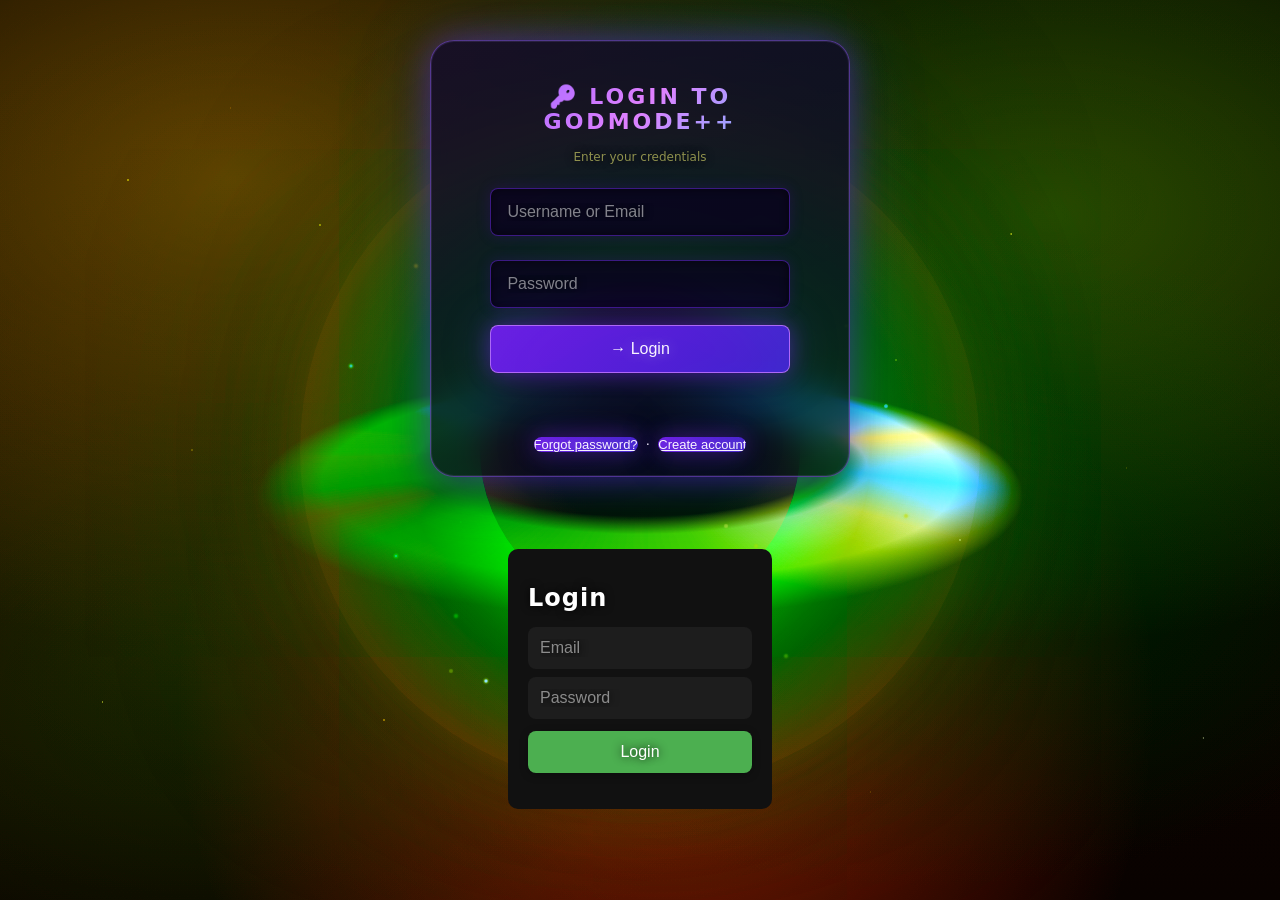
<file: index.html>
<!DOCTYPE html>
<html lang="en">
<head>
  <meta charset="UTF-8">
  <meta name="viewport" content="width=device-width, initial-scale=1.0">
  <meta name="description" content="GODMODE++ - Entertainment Prediction Engine">
  <meta name="theme-color" content="#000000">
  <title>GODMODE++ | Prediction Engine</title>

  <!-- PWA MANIFEST -->
  <link rel="manifest" href="manifest.json">

  <!-- THEME FILES -->
  <link rel="stylesheet" href="style2.css">
  <link rel="stylesheet" href="galaxy.css">
</head>

<body class="galaxy mode-basic">

  <!-- GALAXY BACKGROUND -->
  <div class="galaxy-bg">
    <div class="stars-layer"></div>
    <div class="silhouettes-layer"></div>
    <!-- Black hole layers -->
    <div class="black-hole-core"></div>
    <div class="accretion-disk-layer"></div>
    <div class="lensing-halo"></div>
    <div class="cosmic-dust-layer"></div>
    <div class="particle-stream"></div>
  </div>

  <!-- APP UI WRAPPER -->
  <div class="app-ui">

    <!-- GLOBAL LOADER -->
    <div id="global-loader" class="loader hidden">
      <div class="loader-ring"></div>
      <p>⚡ Contacting engine...</p>
    </div>

    <!-- PREMIUM OVERLAY -->
    <div id="premium-overlay" class="overlay hidden">
      <div class="overlay-box">
        <h2 id="premium-overlay-title">🌟 Premium Required</h2>
        <p style="color: rgba(255,255,255,0.8); font-size: 14px;">Upgrade your account to unlock this mode.</p>
        <a id="premium-stripe-link" href="#" target="_blank" rel="noopener noreferrer" style="display:block; margin: 10px auto; width:80%; max-width:300px;">
          <button style="background: rgba(0,200,255,0.2); border-color: rgba(0,200,255,0.4); width:100%; max-width:none;">Unlock Now</button>
        </a>
        <button onclick="UI.closePremium()" class="back">Close</button>
      </div>
    </div>

    <!-- ── LOGIN ──────────────────────────────────────────────────────── -->
    <div id="login-screen" class="screen active">
      <div class="login-form-card">
        <h2 class="fade-in">🔑 Login to GODMODE++</h2>
        <p style="font-size: 12px; color: rgba(200,200,100,0.7);">Enter your credentials</p>
        <input id="login-user" type="text"     placeholder="Username or Email" autocomplete="username">
        <input id="login-pass" type="password" placeholder="Password"          autocomplete="current-password">
        <button onclick="UI.login()" style="background: rgba(100,200,255,0.15); border-color: rgba(100,200,255,0.3); margin-top: 5px;">→ Login</button>
        <p id="login-error" class="error"></p>
        <p class="auth-links">
          <button class="link-btn" onclick="UI.show('forgot-password')">Forgot password?</button>
          &nbsp;·&nbsp;
          <button class="link-btn" onclick="UI.show('signup')">Create account</button>
        </p>
      </div>
    </div>
<div id="login-box" style="max-width:350px;margin:auto;padding:20px;background:#111;color:#fff;border-radius:10px;">
  <h2>Login</h2>

  <input id="email" type="email" placeholder="Email" style="width:100%;padding:12px;margin:8px 0;border-radius:8px;border:none;" />
  <input id="password" type="password" placeholder="Password" style="width:100%;padding:12px;margin:8px 0;border-radius:8px;border:none;" />

  <button onclick="login()" style="width:100%;padding:12px;background:#4CAF50;color:white;border:none;border-radius:8px;font-size:16px;">
    Login
  </button>

  <p id="login-status"></p>
</div>

    <!-- ── SIGNUP ─────────────────────────────────────────────────────── -->
    <div id="signup-screen" class="screen">
      <h2 class="fade-in">📝 Create Account</h2>
      <p style="font-size: 12px; color: rgba(200,200,100,0.7);">Join GODMODE++</p>
      <input id="signup-username" type="text"     placeholder="Username (3–20 chars)"    autocomplete="username">
      <input id="signup-email"    type="email"    placeholder="Email address"             autocomplete="email">
      <input id="signup-pass"     type="password" placeholder="Password (8+ chars)"       autocomplete="new-password">
      <input id="signup-confirm"  type="password" placeholder="Confirm Password"          autocomplete="new-password">
      <button onclick="UI.signup()" style="background: rgba(100,200,255,0.15); border-color: rgba(100,200,255,0.3); margin-top: 5px;">🚀 Sign Up</button>
      <p id="signup-error" class="error"></p>
      <p class="auth-links">
        <button class="link-btn" onclick="UI.show('login')">Already have an account? Log in</button>
      </p>
    </div>

    <!-- ── FORGOT PASSWORD ────────────────────────────────────────────── -->
    <div id="forgot-password-screen" class="screen">
      <h2 class="fade-in">🔓 Forgot Password</h2>
      <p style="font-size: 12px; color: rgba(200,200,100,0.7);">We'll send you a reset link</p>
      <input id="forgot-email" type="email" placeholder="Your email address" autocomplete="email">
      <button onclick="UI.forgotPassword()" style="background: rgba(100,200,255,0.15); border-color: rgba(100,200,255,0.3); margin-top: 5px;">📧 Send Reset Link</button>
      <p id="forgot-error"   class="error"></p>
      <p id="forgot-success" class="success"></p>
      <p class="auth-links">
        <button class="link-btn" onclick="UI.show('login')">← Back to Login</button>
        &nbsp;·&nbsp;
        <button class="link-btn" onclick="UI.show('reset-password')">I have a reset token →</button>
      </p>
    </div>

    <!-- ── RESET PASSWORD ─────────────────────────────────────────────── -->
    <div id="reset-password-screen" class="screen">
      <h2 class="fade-in">🔒 Reset Password</h2>
      <p style="font-size: 12px; color: rgba(200,200,100,0.7);">Enter your reset token and new password</p>
      <input id="reset-token"   type="text"     placeholder="Reset token"           autocomplete="off">
      <input id="reset-pass"    type="password" placeholder="New password (8+ chars)" autocomplete="new-password">
      <input id="reset-confirm" type="password" placeholder="Confirm new password"   autocomplete="new-password">
      <button onclick="UI.resetPassword()" style="background: rgba(100,200,255,0.15); border-color: rgba(100,200,255,0.3); margin-top: 5px;">✅ Reset Password</button>
      <p id="reset-error" class="error"></p>
      <p id="reset-success" class="success"></p>
      <p class="auth-links">
        <button class="link-btn" onclick="UI.show('login')">← Back to Login</button>
      </p>
    </div>

    <!-- ── HOME ──────────────────────────────────────────────────────── -->
    <div id="home-screen" class="screen">
      <!-- Decorative orbit rings -->
      <div class="orbit-ring orbit-ring-outer"></div>
      <div class="orbit-ring orbit-ring-inner"></div>
      <h1 class="title slide-down">GODMODE++</h1>
      <p class="disclaimer">✨ Entertainment prediction engine ✨</p>
      <p id="home-welcome" style="font-size: 13px; color: rgba(200,200,255,0.8); margin: 4px 0 12px;"></p>

      <!-- MOBILE GOD MODE HERO BUTTON -->
      <div class="god-mode-hero-wrap">
        <button id="god-mode-hero-btn" class="god-mode-hero-btn" onclick="UI.showPremiumGate('god')">
          <span class="god-btn-icon">⚡</span>
          <span class="god-btn-body">
            <span class="god-btn-title">GOD MODE</span>
            <span class="god-btn-sub" id="god-btn-sub">Premium Prediction Engine</span>
          </span>
          <span class="god-btn-arrow" id="god-btn-arrow">🔒</span>
        </button>
      </div>

      <!-- AUTO TASK CARD -->
      <div class="auto-task-card" id="auto-task-card">
        <div class="auto-task-header">
          <span class="auto-task-label">⚡ Auto Task</span>
          <button class="auto-task-refresh" onclick="UI.refreshAutoTask()" title="Generate new task">🔄</button>
        </div>
        <div id="auto-task-content" class="auto-task-content">
          <span id="auto-task-emoji" class="auto-task-emoji"></span>
          <span id="auto-task-text" class="auto-task-text"></span>
        </div>
        <button class="auto-task-action" id="auto-task-action-btn" onclick="UI.runAutoTask()">▶ Run Task</button>
      </div>

      <div class="grid">
        <button onclick="UI.show('free')"     style="background: rgba(100,255,150,0.12); border-color: rgba(100,255,150,0.3);">🎮 Free Mode</button>
        <button id="god-mode-btn"      onclick="UI.showPremiumGate('god')"      style="background: rgba(255,200,0,0.1); border-color: rgba(255,200,0,0.25); color: #ffd700;">⚡ God Mode 🔒</button>
        <button id="universe-mode-btn" onclick="UI.showPremiumGate('universe')" style="background: rgba(200,100,255,0.1); border-color: rgba(200,100,255,0.25); color: #da70d6;">🌌 Universe Mode 🔒</button>
        <button onclick="UI.show('director')" style="background: rgba(255,100,100,0.12); border-color: rgba(255,100,100,0.3);">🎬 Director Mode</button>
        <button id="director-shortcut-btn" onclick="UI.show('director')" style="display:none; background: rgba(220,20,60,0.18); border-color: rgba(220,20,60,0.5); color: #ff4444; font-weight: bold;">🎬 Director Mode</button>
        <button onclick="UI.show('pick3')"    style="background: rgba(100,150,255,0.12); border-color: rgba(100,150,255,0.3);">🎲 Pick 3 Engine</button>
        <button onclick="UI.show('pick4')"    style="background: rgba(255,100,200,0.12); border-color: rgba(255,100,200,0.3);">🎰 Pick 4 Engine</button>
        <button onclick="UI.showProfile()"   style="background: rgba(100,200,255,0.1); border-color: rgba(100,200,255,0.25);">👤 My Profile</button>
        <button onclick="UI.logout()"        style="background: rgba(255,100,100,0.1); border-color: rgba(255,100,100,0.25);">🚪 Logout</button>
      </div>
    </div>

    <!-- ── FREE MODE ──────────────────────────────────────────────────── -->
    <div id="free-screen" class="screen dashboard-screen">
      <h2 class="fade-in">🎮 FREE MODE</h2>
      <p class="mode-sub" style="color:rgba(255,80,80,0.88);">Quick generation &amp; pattern tracking</p>

      <!-- Quick Pick Generator -->
      <div class="panel panel-red">
        <div class="panel-title">🎰 Quick Pick Generator</div>
        <div class="quick-pick-display" id="free-qp-display">
          <span class="qp-number">?</span>
          <span class="qp-number">?</span>
          <span class="qp-number">?</span>
        </div>
        <div class="pick-type-tabs">
          <button class="tab-btn active" onclick="UI.setPickTab('free','p3',this)">Pick 3</button>
          <button class="tab-btn"        onclick="UI.setPickTab('free','p4',this)">Pick 4</button>
        </div>
        <button class="generate-btn" onclick="UI.quickPickGen('free')">⚡ GENERATE</button>
      </div>

      <!-- Hot & Cold -->
      <div class="panels-row">
        <div class="panel panel-hot">
          <div class="panel-title">🔥 Hot Numbers</div>
          <div id="free-hot-numbers" class="number-badges"><span class="no-data">Generate to track</span></div>
        </div>
        <div class="panel panel-cold">
          <div class="panel-title">❄️ Cold Numbers</div>
          <div id="free-cold-numbers" class="number-badges"><span class="no-data">Generate to track</span></div>
        </div>
      </div>

      <!-- AI Pattern Analysis -->
      <div class="panel panel-analysis">
        <div class="panel-title">🧠 AI Pattern Analysis</div>
        <div id="free-pattern-analysis" class="pattern-grid"><p class="no-data">Generate picks to see patterns...</p></div>
      </div>

      <!-- Frequency Chart -->
      <div class="panel panel-chart">
        <div class="panel-title">📊 Digit Frequency</div>
        <div id="free-chart" class="bar-chart"></div>
      </div>

      <!-- Recent Predictions -->
      <div class="panel panel-recent">
        <div class="panel-title">📋 Recent Predictions <span style="font-size:10px;opacity:0.45;font-weight:400;text-transform:none;letter-spacing:0;">(tap card to mark WIN/LOSS)</span></div>
        <div id="free-recent-picks" class="prediction-list"><p class="no-data">No predictions yet — hit GENERATE!</p></div>
      </div>

      <!-- Backend Engine -->
      <div class="panel" style="text-align:center;">
        <div class="panel-title">⚙️ Backend Engine</div>
        <button onclick="UI.backendPrediction('free-output')" style="background:rgba(100,200,255,0.12);border-color:rgba(100,200,255,0.3);margin:6px auto;">⚙️ Run Prediction</button>
        <pre id="free-output" class="output">Output will appear here...</pre>
      </div>

      <button class="back" onclick="UI.show('home')">← Back to Home</button>
    </div>

    <!-- ── GOD MODE ───────────────────────────────────────────────────── -->
    <div id="god-screen" class="screen dashboard-screen">
      <h2 class="fade-in">⚡ GOD MODE</h2>
      <p class="mode-sub" style="color:rgba(255,200,0,0.88);">Premium prediction engine</p>

      <!-- Quick Pick Generator -->
      <div class="panel panel-gold">
        <div class="panel-title" style="color:rgba(255,200,0,0.85);">🎰 Premium Quick Pick</div>
        <div class="quick-pick-display" id="god-qp-display">
          <span class="qp-number gold">?</span>
          <span class="qp-number gold">?</span>
          <span class="qp-number gold">?</span>
          <span class="qp-number gold">?</span>
        </div>
        <div class="pick-type-tabs">
          <button class="tab-btn"        onclick="UI.setPickTab('god','p3',this)">Pick 3</button>
          <button class="tab-btn active" onclick="UI.setPickTab('god','p4',this)">Pick 4</button>
          <button class="tab-btn"        onclick="UI.setPickTab('god','p5',this)">Pick 5</button>
        </div>
        <button class="generate-btn" onclick="UI.quickPickGen('god')">🔥 GENERATE</button>
        <button onclick="UI.backendPrediction('god-output', true)" style="background:rgba(255,200,0,0.12);border-color:rgba(255,200,0,0.35);margin:6px auto;">🔥 Premium Prediction</button>
        <pre id="god-output" class="output">Output will appear here...</pre>
      </div>

      <!-- Hot & Cold -->
      <div class="panels-row">
        <div class="panel panel-hot">
          <div class="panel-title">🔥 Hot Numbers</div>
          <div id="god-hot-numbers" class="number-badges"><span class="no-data">Generate to track</span></div>
        </div>
        <div class="panel panel-cold">
          <div class="panel-title">❄️ Cold Numbers</div>
          <div id="god-cold-numbers" class="number-badges"><span class="no-data">Generate to track</span></div>
        </div>
      </div>

      <!-- AI Pattern Analysis -->
      <div class="panel panel-analysis">
        <div class="panel-title">🧠 AI Pattern Analysis</div>
        <div id="god-pattern-analysis" class="pattern-grid"><p class="no-data">Generate picks to see patterns...</p></div>
      </div>

      <!-- Frequency Chart -->
      <div class="panel panel-chart">
        <div class="panel-title">📊 Digit Frequency</div>
        <div id="god-chart" class="bar-chart"></div>
      </div>

      <!-- Recent Predictions -->
      <div class="panel panel-recent">
        <div class="panel-title">📋 Recent Predictions <span style="font-size:10px;opacity:0.45;font-weight:400;text-transform:none;letter-spacing:0;">(tap card to mark WIN/LOSS)</span></div>
        <div id="god-recent-picks" class="prediction-list"><p class="no-data">No predictions yet — hit GENERATE!</p></div>
      </div>

      <button class="back" onclick="UI.show('home')">← Back to Home</button>
    </div>

    <!-- ── UNIVERSE MODE ─────────────────────────────────────────────── -->
    <div id="universe-screen" class="screen dashboard-screen">
      <h2 class="fade-in">🌌 UNIVERSE MODE</h2>
      <p class="mode-sub" style="color:rgba(200,100,255,0.88);">Infinite cosmic predictions</p>
      <div id="universe-workout-suggest" style="margin:0 auto 14px;padding:10px 14px;background:rgba(200,100,255,0.1);border:1px solid rgba(200,100,255,0.3);border-radius:10px;font-size:13px;color:rgba(200,100,255,0.9);display:none;"></div>

      <!-- Quick Pick Generator -->
      <div class="panel panel-purple">
        <div class="panel-title" style="color:rgba(200,100,255,0.85);">🌌 Universe Pick Generator</div>
        <div class="quick-pick-display" id="universe-qp-display">
          <span class="qp-number purple">?</span>
          <span class="qp-number purple">?</span>
          <span class="qp-number purple">?</span>
          <span class="qp-number purple">?</span>
          <span class="qp-number purple">?</span>
        </div>
        <div class="pick-type-tabs">
          <button class="tab-btn"        onclick="UI.setPickTab('universe','p3',this)">Pick 3</button>
          <button class="tab-btn"        onclick="UI.setPickTab('universe','p4',this)">Pick 4</button>
          <button class="tab-btn active" onclick="UI.setPickTab('universe','p5',this)">Pick 5</button>
        </div>
        <button class="generate-btn" onclick="UI.quickPickGen('universe')">✨ GENERATE</button>
        <button onclick="UI.backendPrediction('universe-output', true)" style="background:rgba(200,100,255,0.12);border-color:rgba(200,100,255,0.35);margin:6px auto;">✨ Premium Prediction</button>
        <pre id="universe-output" class="output">Output will appear here...</pre>
      </div>

      <!-- Hot & Cold -->
      <div class="panels-row">
        <div class="panel panel-hot">
          <div class="panel-title">🔥 Hot Numbers</div>
          <div id="universe-hot-numbers" class="number-badges"><span class="no-data">Generate to track</span></div>
        </div>
        <div class="panel panel-cold">
          <div class="panel-title">❄️ Cold Numbers</div>
          <div id="universe-cold-numbers" class="number-badges"><span class="no-data">Generate to track</span></div>
        </div>
      </div>

      <!-- AI Pattern Analysis -->
      <div class="panel panel-analysis">
        <div class="panel-title">🧠 AI Pattern Analysis</div>
        <div id="universe-pattern-analysis" class="pattern-grid"><p class="no-data">Generate picks to see patterns...</p></div>
      </div>

      <!-- Frequency Chart -->
      <div class="panel panel-chart">
        <div class="panel-title">📊 Digit Frequency</div>
        <div id="universe-chart" class="bar-chart"></div>
      </div>

      <!-- Recent Predictions -->
      <div class="panel panel-recent">
        <div class="panel-title">📋 Recent Predictions <span style="font-size:10px;opacity:0.45;font-weight:400;text-transform:none;letter-spacing:0;">(tap card to mark WIN/LOSS)</span></div>
        <div id="universe-recent-picks" class="prediction-list"><p class="no-data">No predictions yet — hit GENERATE!</p></div>
      </div>

      <button class="back" onclick="UI.show('home')">← Back to Home</button>
    </div>

    <!-- ── DIRECTOR ───────────────────────────────────────────────────── -->
    <div id="director-screen" class="screen dashboard-screen">
      <h2 class="fade-in">🎬 DIRECTOR MODE</h2>
      <p class="mode-sub" style="color:rgba(255,100,100,0.88);">Compile with custom strategy</p>
      <div id="director-workout-suggest" style="margin:0 auto 14px;padding:10px 14px;background:rgba(255,100,100,0.1);border:1px solid rgba(255,100,100,0.3);border-radius:10px;font-size:13px;color:rgba(255,100,100,0.9);display:none;"></div>

      <!-- Quick Pick + Seed -->
      <div class="panel panel-director">
        <div class="panel-title" style="color:rgba(255,100,100,0.85);">🎬 Director Quick Pick</div>
        <div class="quick-pick-display" id="director-qp-display">
          <span class="qp-number red">?</span>
          <span class="qp-number red">?</span>
          <span class="qp-number red">?</span>
        </div>
        <div class="pick-type-tabs">
          <button class="tab-btn active" onclick="UI.setPickTab('director','p3',this)">Pick 3</button>
          <button class="tab-btn"        onclick="UI.setPickTab('director','p4',this)">Pick 4</button>
        </div>
        <button class="generate-btn" onclick="UI.quickPickGen('director')">🎬 GENERATE</button>
        <div class="seed-row">
          <input id="director-seed" placeholder="Custom seed (optional)" type="text">
          <button onclick="UI.director()" style="background:rgba(255,100,100,0.15);border-color:rgba(255,100,100,0.3);margin:6px auto 0;">▶️ Compile with Seed</button>
        </div>
        <pre id="director-output" class="output">Output will appear here...</pre>
      </div>

      <!-- Hot & Cold -->
      <div class="panels-row">
        <div class="panel panel-hot">
          <div class="panel-title">🔥 Hot Numbers</div>
          <div id="director-hot-numbers" class="number-badges"><span class="no-data">Generate to track</span></div>
        </div>
        <div class="panel panel-cold">
          <div class="panel-title">❄️ Cold Numbers</div>
          <div id="director-cold-numbers" class="number-badges"><span class="no-data">Generate to track</span></div>
        </div>
      </div>

      <!-- AI Pattern Analysis -->
      <div class="panel panel-analysis">
        <div class="panel-title">🧠 AI Pattern Analysis</div>
        <div id="director-pattern-analysis" class="pattern-grid"><p class="no-data">Generate picks to see patterns...</p></div>
      </div>

      <!-- Frequency Chart -->
      <div class="panel panel-chart">
        <div class="panel-title">📊 Digit Frequency</div>
        <div id="director-chart" class="bar-chart"></div>
      </div>

      <!-- Recent Predictions -->
      <div class="panel panel-recent">
        <div class="panel-title">📋 Recent Predictions <span style="font-size:10px;opacity:0.45;font-weight:400;text-transform:none;letter-spacing:0;">(tap card to mark WIN/LOSS)</span></div>
        <div id="director-recent-picks" class="prediction-list"><p class="no-data">No predictions yet — hit GENERATE!</p></div>
      </div>

      <button class="back" onclick="UI.show('home')">← Back to Home</button>
    </div>

    <!-- ── PICK 3 ─────────────────────────────────────────────────────── -->
    <div id="pick3-screen" class="screen">
      <h2 class="fade-in">🎲 PICK 3 ENGINE</h2>
      <p style="font-size: 12px; color: rgba(100,150,255,0.7);">Enter exactly 3 digits (0-9)</p>
      <input id="pick3-input" placeholder="123" maxlength="3" type="text" inputmode="numeric">
      <button onclick="UI.pick3()" style="background: rgba(100,150,255,0.15); border-color: rgba(100,150,255,0.3);">✓ Submit</button>
      <pre id="pick3-output" class="output">Output will appear here...</pre>
      <button class="back" onclick="UI.show('home')">← Back to Home</button>
    </div>

    <!-- ── PICK 4 ─────────────────────────────────────────────────────── -->
    <div id="pick4-screen" class="screen">
      <h2 class="fade-in">🎰 PICK 4 ENGINE</h2>
      <p style="font-size: 12px; color: rgba(255,100,200,0.7);">Enter exactly 4 digits (0-9)</p>
      <input id="pick4-input" placeholder="1234" maxlength="4" type="text" inputmode="numeric">
      <button onclick="UI.pick4()" style="background: rgba(255,100,200,0.15); border-color: rgba(255,100,200,0.3);">✓ Submit</button>
      <pre id="pick4-output" class="output">Output will appear here...</pre>
      <button class="back" onclick="UI.show('home')">← Back to Home</button>
    </div>

    <!-- ── PROFILE ────────────────────────────────────────────────────── -->
    <div id="profile-screen" class="screen">
      <h2 class="fade-in">👤 My Profile</h2>
      <div class="profile-card">
        <div class="profile-row"><span class="profile-label">Username</span><span id="profile-username" class="profile-value">—</span></div>
        <div class="profile-row"><span class="profile-label">Email</span><span id="profile-email" class="profile-value">—</span></div>
        <div class="profile-row"><span class="profile-label">Tier</span><span id="profile-tier" class="profile-value">FREE</span></div>
      </div>
      <button onclick="UI.logout()" style="background: rgba(255,100,100,0.1); border-color: rgba(255,100,100,0.25); margin-top: 10px;">🚪 Logout</button>
      <button class="back" onclick="UI.show('home')">← Back to Home</button>
    </div>

  </div> <!-- END APP UI -->

  <!-- keyboard shortcuts for auth screens -->
  <script>
    document.addEventListener("DOMContentLoaded", function () {
      function addEnter(id, fn) {
        var el = document.getElementById(id);
        if (el) el.addEventListener("keypress", function (e) {
          if (e.key === "Enter") { e.preventDefault(); fn(); }
        });
      }
      addEnter("login-pass",       function () { UI.login(); });
      addEnter("login-user",       function () { UI.login(); });
      addEnter("signup-username",  function () { UI.signup(); });
      addEnter("signup-email",     function () { UI.signup(); });
      addEnter("signup-pass",      function () { UI.signup(); });
      addEnter("signup-confirm",   function () { UI.signup(); });
      addEnter("forgot-email",     function () { UI.forgotPassword(); });
      addEnter("reset-token",      function () { UI.resetPassword(); });
      addEnter("reset-pass",       function () { UI.resetPassword(); });
      addEnter("reset-confirm",    function () { UI.resetPassword(); });
      addEnter("pick3-input",      function () { UI.pick3(); });
      addEnter("pick4-input",      function () { UI.pick4(); });
      addEnter("director-seed",    function () { UI.director(); });
    });
  </script>

  <!-- Production backend URL -->
  <script>window.GODMODE_API_BASE = "https://godmode-backend.onrender.com";</script>

  <script>
    if ("serviceWorker" in navigator) {
      window.addEventListener("load", function () {
        navigator.serviceWorker
          .register("/service-worker.js")
          .then(function (registration) {
            window.godmodePwaRegistration = registration;
          })
          .catch(function (err) {
            window.godmodePwaDisabled = true;
            console.warn("Service worker registration failed:", err);
          });
      });
    }
 <script>
  window.GODMODE_API_BASE = "https://godmode-backend.onrender.com";
</script>
  </script>
  <script src="auth-utils.js"></script>
  <script src="app2.js"></script>
</body>
</html>
</file>
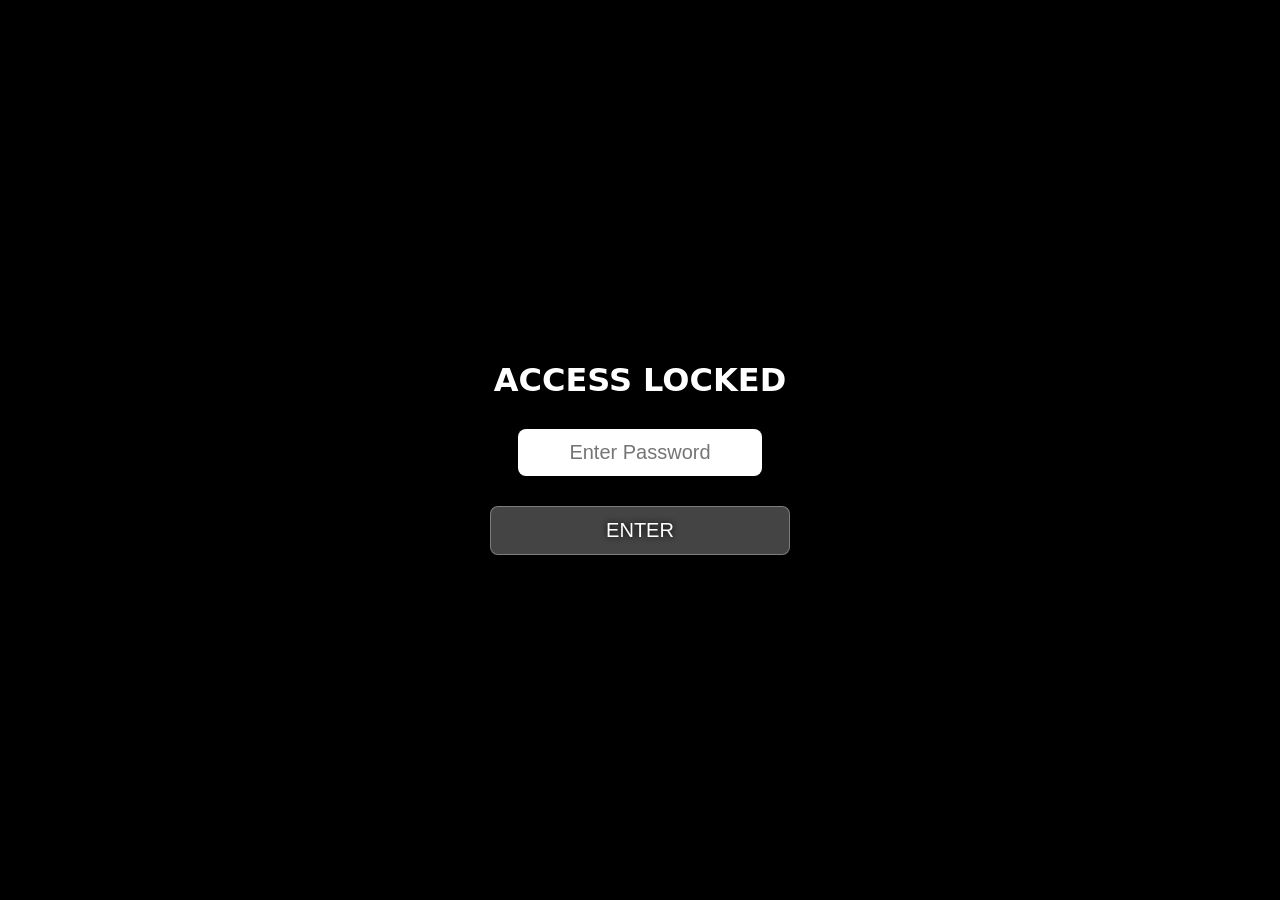
<file: public/index.html>
<!DOCTYPE html>
<html lang="en">
<head>
  <meta charset="UTF-8">
  <meta name="viewport" content="width=device-width, initial-scale=1.0">
  <title>GODMODE++</title>

  <!-- THEME FILES -->
  <link rel="stylesheet" href="style2.css">
  <link rel="stylesheet" href="galaxy.css">
</head>

<body class="galaxy mode-basic">

  <!-- 🔒 MASTER LOCK SCREEN -->
  <div id="masterLockScreen" style="
      position: fixed;
      top: 0; left: 0;
      width: 100%; height: 100%;
      background: black;
      color: white;
      display: flex;
      flex-direction: column;
      justify-content: center;
      align-items: center;
      z-index: 999999;
  ">
      <h2 style="font-size: 32px; margin-bottom: 20px;">ACCESS LOCKED</h2>

      <input id="masterPasswordInput" 
             type="password" 
             placeholder="Enter Password"
             style="padding: 12px; font-size: 20px; width: 220px; text-align: center; border-radius: 8px;">

      <button onclick="unlockMaster()" 
              style="margin-top: 20px; padding: 12px 30px; font-size: 20px; border-radius: 8px; background: #444; color: white;">
          ENTER
      </button>

      <p id="wrongPass" style="color: red; margin-top: 15px; display: none;">Incorrect Password</p>
  </div>
  <!-- END MASTER LOCK -->

  <!-- GALAXY BACKGROUND -->
  <div class="galaxy-bg">
    <div class="stars-layer"></div>
    <div class="silhouettes-layer"></div>
  </div>

  <!-- APP UI WRAPPER -->
  <div class="app-ui">

    <!-- GLOBAL LOADER -->
    <div id="global-loader" class="loader hidden">
      <div class="loader-ring"></div>
      <p>Contacting engine...</p>
    </div>

    <!-- PREMIUM OVERLAY -->
    <div id="premium-overlay" class="overlay hidden">
      <div class="overlay-box">
        <h2>Premium Mode</h2>
        <p>Unlock GOD / UNIVERSE with your director key.</p>
        <input id="premium-key" placeholder="Enter key">
        <button onclick="UI.unlockPremium()">Unlock</button>
        <button onclick="UI.closePremium()">Close</button>
      </div>
    </div>

    <!-- LOGIN -->
    <div id="login-screen" class="screen active">
      <h2 class="fade-in">Login</h2>
      <input id="login-user" type="text" placeholder="Username">
      <input id="login-pass" type="password" placeholder="Password">
      <button onclick="UI.login()">Login</button>
      <p id="login-error" class="error"></p>
    </div>

    <!-- HOME -->
    <div id="home-screen" class="screen">
      <h1 class="title slide-down">GODMODE++</h1>
      <p class="disclaimer">⚠️ Entertainment only.</p>

      <div class="grid">
        <button onclick="UI.show('free')">Free Mode</button>

        <!-- GOD MODE STRIPE BUTTON -->
        <a href="https://buy.stripe.com/aFabJ1e4L5pT7Ba8bxc7u04" target="_blank">
          <button>God Mode 🔒</button>
        </a>

        <!-- UNIVERSE MODE STRIPE BUTTON -->
        <a href="https://buy.stripe.com/4gMfZh8Kr19D3kUdvRc7u03" target="_blank">
          <button>Universe Mode 🔒</button>
        </a>

        <button onclick="UI.show('director')">Director Mode</button>
        <button onclick="UI.show('pick3')">Pick 3 Engine</button>
        <button onclick="UI.show('pick4')">Pick 4 Engine</button>
      </div>
    </div>

    <!-- FREE MODE -->
    <div id="free-screen" class="screen">
      <h2 class="fade-in">FREE MODE</h2>
      <button onclick="UI.quickPick()">Quick Pick</button>
      <button onclick="UI.backendPrediction('free-output')">Backend Prediction</button>
      <pre id="free-output" class="output"></pre>
      <button class="back" onclick="UI.show('home')">Back</button>
    </div>

    <!-- GOD MODE -->
    <div id="god-screen" class="screen">
      <h2 class="fade-in">GOD MODE</h2>
      <button onclick="UI.backendPrediction('god-output', true)">Premium Prediction</button>
      <pre id="god-output" class="output"></pre>
      <button class="back" onclick="UI.show('home')">Back</button>
    </div>

    <!-- UNIVERSE MODE -->
    <div id="universe-screen" class="screen">
      <h2 class="fade-in">UNIVERSE MODE</h2>
      <button onclick="UI.backendPrediction('universe-output', true)">Premium Prediction</button>
      <pre id="universe-output" class="output"></pre>
      <button class="back" onclick="UI.show('home')">Back</button>
    </div>

    <!-- DIRECTOR -->
    <div id="director-screen" class="screen">
      <h2 class="fade-in">DIRECTOR MODE</h2>
      <input id="director-seed" placeholder="Seed">
      <button onclick="UI.director()">Compile</button>
      <pre id="director-output" class="output"></pre>
      <button class="back" onclick="UI.show('home')">Back</button>
    </div>

    <!-- PICK 3 -->
    <div id="pick3-screen" class="screen">
      <h2 class="fade-in">PICK 3 ENGINE</h2>
      <input id="pick3-input" placeholder="Enter 3 digits">
      <button onclick="UI.pick3()">Submit</button>
      <pre id="pick3-output" class="output"></pre>
      <button class="back" onclick="UI.show('home')">Back</button>
    </div>

    <!-- PICK 4 -->
    <div id="pick4-screen" class="screen">
      <h2 class="fade-in">PICK 4 ENGINE</h2>
      <input id="pick4-input" placeholder="Enter 4 digits">
      <button onclick="UI.pick4()">Submit</button>
      <pre id="pick4-output" class="output"></pre>
      <button class="back" onclick="UI.show('home')">Back</button>
    </div>

  </div> <!-- END APP UI -->

  <!-- 🔓 MASTER LOCK SCRIPT -->
  <script>
      const MASTER_PASSWORD = "8118";

      function unlockMaster() {
          const input = document.getElementById("masterPasswordInput").value;

          if (input === MASTER_PASSWORD) {
              document.getElementById("masterLockScreen").style.display = "none";
          } else {
              document.getElementById("wrongPass").style.display = "block";
          }
      }
  </script>

  <script src="app2.js"></script>
</body>
</html>
</file>
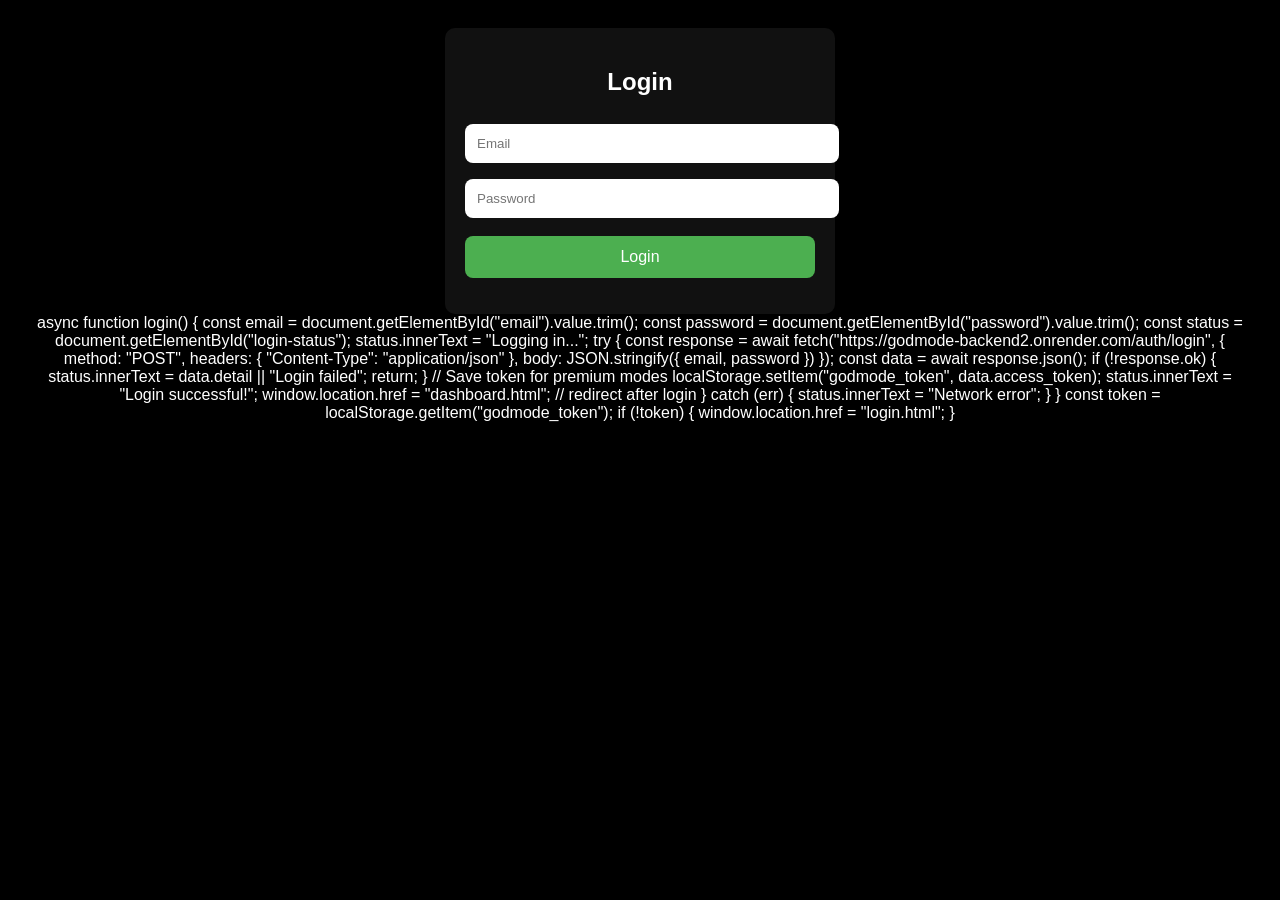
<file: basic.html>
<!DOCTYPE html>
<html>
<head>
  <title>Basic Mode</title>
  <meta name="viewport" content="width=device-width, initial-scale=1">

  <style>
    body {
      background: #000;
      color: #fff;
      font-family: Arial, sans-serif;
      padding: 20px;
      text-align: center;
    }

    .box {
      background: #111;
      padding: 20px;
      margin: 15px auto;
      border-radius: 10px;
      max-width: 400px;
    }

    input {
      width: 100%;
      padding: 12px;
      margin: 8px 0;
      border-radius: 8px;
      border: none;
    }

    button {
      width: 100%;
      padding: 14px;
      margin-top: 10px;
      background: #4CAF50;
      color: white;
      border: none;
      border-radius: 8px;
      font-size: 18px;
    }

    .back-btn {
      background: #555;
      margin-top: 25px;
    }
  </style>
</head>

<body>

  <h1>Basic Mode</h1>
  <p id="status">Checking login...</p>

  <div class="box">
    <h2>Enter Your Number</h2>
    <input id="userNumber" type="text" placeholder="Enter number">
    <button onclick="runBasic()">Predict</button>

    <p id="result"></p>
  </div>

  <button class="back-btn" onclick="goBack()">Back to Dashboard</button>

  <script>
    // Check login token
    const token = localStorage.getItem("godmode_token");

    if (!token) {
      window.location.href = "login.html";
    } else {
      document.getElementById("status").innerText = "Logged in ✔";
    }

    async function runBasic() {
      const num = document.getElementById("userNumber").value.trim();
      const resultBox = document.getElementById("result");

      if (!num) {
        resultBox.innerText = "Enter a number first.";
        return;
      }

      resultBox.innerText = "Processing...";

      try {
        const response = await fetch("https://godmode-backend2.onrender.com/basic/predict", {
          method: "POST",
          headers: {
            "Content-Type": "application/json",
            "Authorization": "Bearer " + token
          },
          body: JSON.stringify({ number: num })
        });

        const data = await response.json();

        if (!response.ok) {
          resultBox.innerText = data.detail || "Error running prediction.";
          return;
        }

        resultBox.innerText = "Prediction: " + data.prediction;

      } catch (err) {
        resultBox.innerText = "Network error.";
      }
    }

    function goBack() {
      window.location.href = "dashboard.html";
    }
  </script>

</body>
</html>
</file>
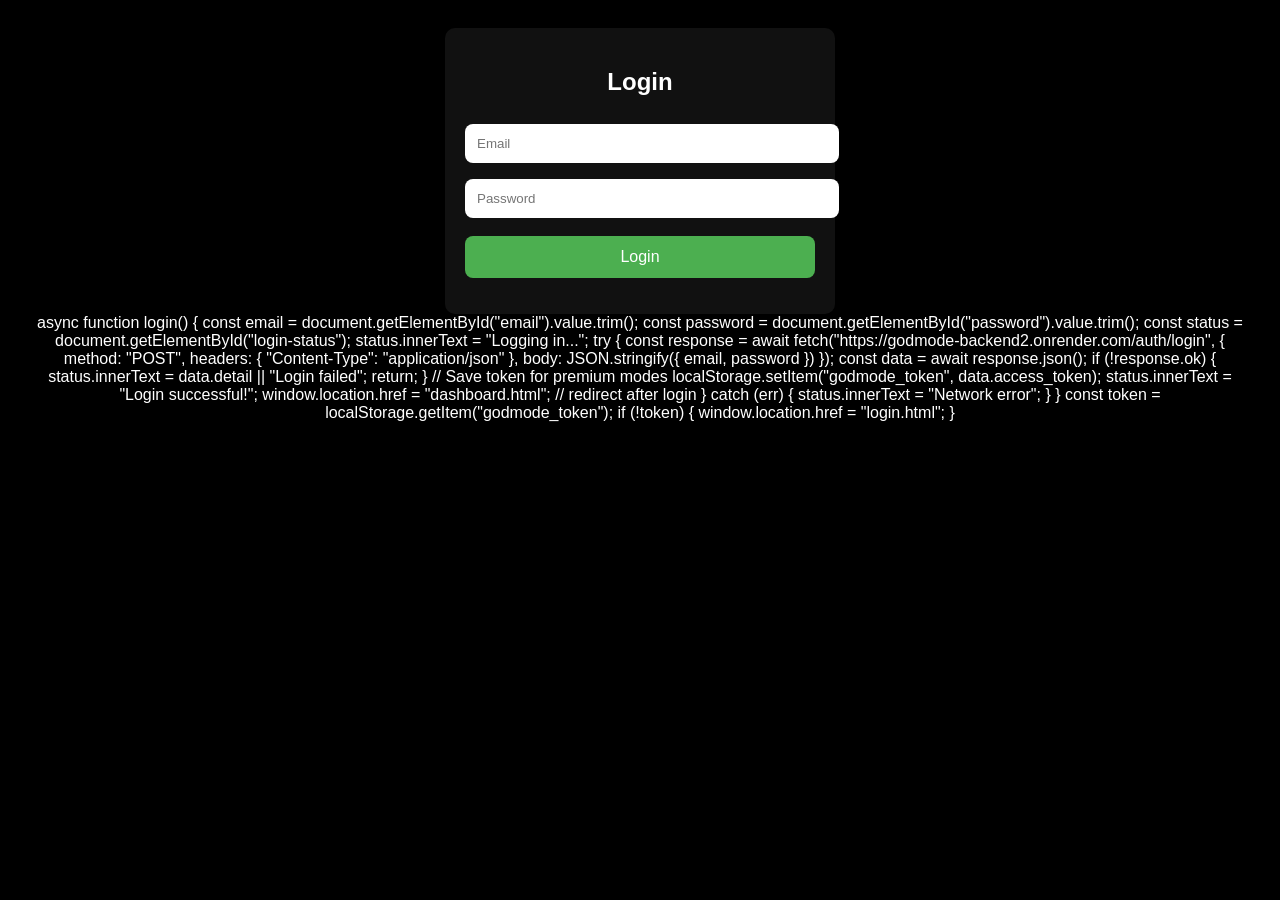
<file: dashboard.html>
<!DOCTYPE html>
<html>
<head>
  <title>Dashboard</title>
  <meta name="viewport" content="width=device-width, initial-scale=1">

  <style>
    body {
      background: #000;
      color: #fff;
      font-family: Arial, sans-serif;
      padding: 20px;
      text-align: center;
    }

    .box {
      background: #111;
      padding: 20px;
      margin: 15px auto;
      border-radius: 10px;
      max-width: 400px;
    }

    button {
      width: 100%;
      padding: 14px;
      margin-top: 10px;
      background: #4CAF50;
      color: white;
      border: none;
      border-radius: 8px;
      font-size: 18px;
    }

    .premium {
      background: #222;
      border: 1px solid #444;
    }

    .logout-btn {
      background: #d9534f;
      margin-top: 25px;
    }
  </style>
</head>

<body>

  <h1>Welcome to GODMODE++</h1>
  <p id="user-status">Checking login...</p>

  <div class="box">
    <h2>Basic Mode</h2>
    <button onclick="goBasic()">Enter Basic Mode</button>
  </div>

  <div class="box premium">
    <h2>God Mode</h2>
    <button onclick="goGod()">Enter God Mode</button>
  </div>

  <div class="box premium">
    <h2>Universe Mode</h2>
    <button onclick="goUniverse()">Enter Universe Mode</button>
  </div>

  <div class="box premium">
    <h2>Director Mode</h2>
    <button onclick="goDirector()">Enter Director Mode</button>
  </div>
const userEmail = localStorage.getItem("godmode_email");

if (userEmail === hassonshasreef@gmail.com) {
  document.getElementById("directorBox").style.display = "block";
}

  <button class="logout-btn" onclick="logout()">Logout</button>

  <script>
    // Check login token
    const token = localStorage.getItem("godmode_token");

    if (!token) {
      // Not logged in → redirect to login page
      window.location.href = "login.html";
    } else {
      document.getElementById("user-status").innerText = "Logged in ✔";
    }

    // Navigation functions
    function goBasic() {
      window.location.href = "basic.html";
    }

    function goGod() {
      window.location.href = "godmode.html";
    }

    function goUniverse() {
      window.location.href = "universe.html";
    }

    function goDirector() {
      window.location.href = "director.html";
    }

    // Logout
    function logout() {
      localStorage.removeItem("godmode_token");
      window.location.href = "login.html";
    }
  </script>

</body>
</html>
</file>
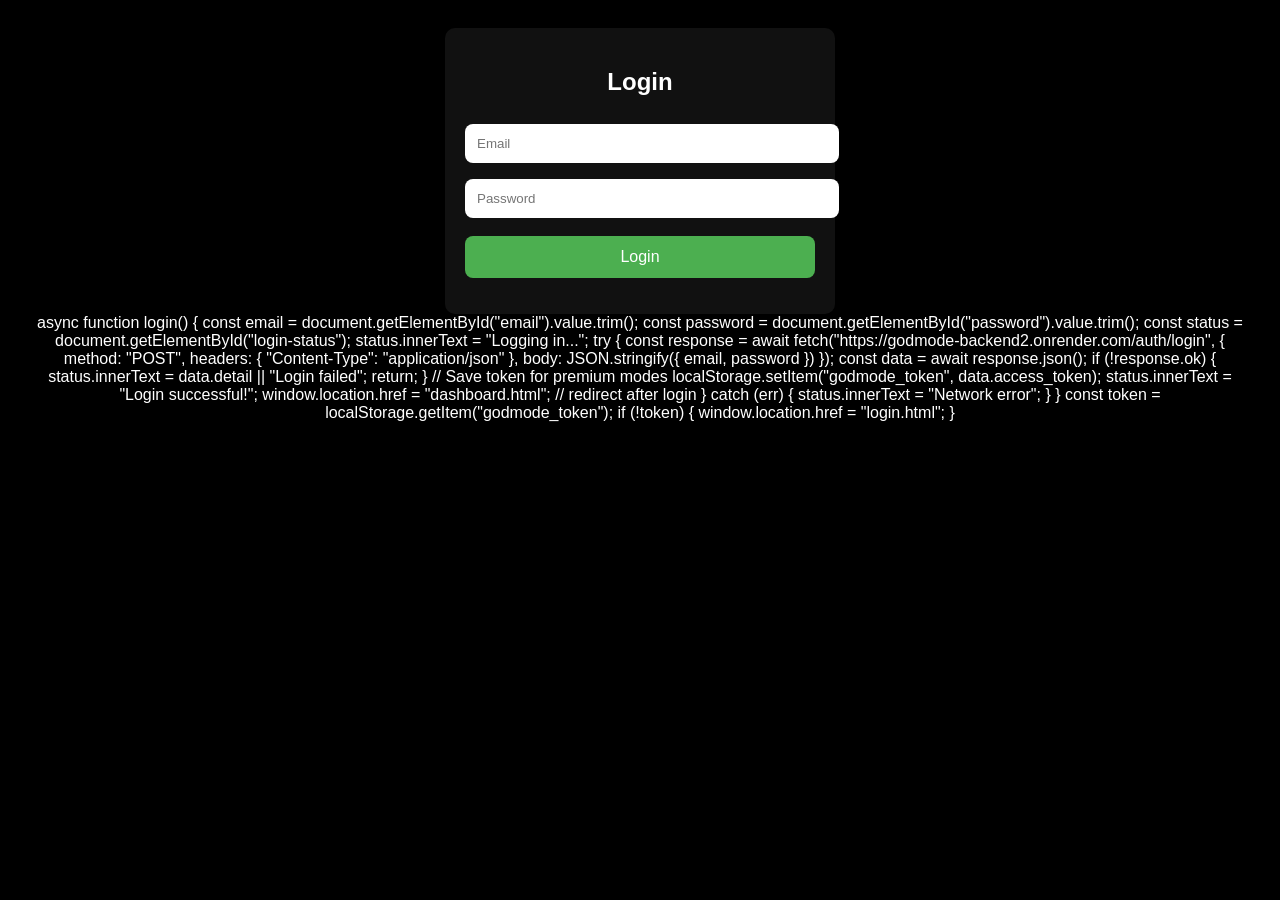
<file: director.html>
<!DOCTYPE html>
<html>
<head>
  <title>Director Mode</title>
  <meta name="viewport" content="width=device-width, initial-scale=1">

  <style>
    body {
      background: #000;
      color: #fff;
      font-family: Arial, sans-serif;
      padding: 20px;
      text-align: center;
    }

    .box {
      background: #111;
      padding: 20px;
      margin: 15px auto;
      border-radius: 10px;
      max-width: 400px;
      border: 1px solid gold;
    }

    input {
      width: 100%;
      padding: 12px;
      margin: 8px 0;
      border-radius: 8px;
      border: none;
    }

    button {
      width: 100%;
      padding: 14px;
      margin-top: 10px;
      background: gold;
      color: black;
      border: none;
      border-radius: 8px;
      font-size: 18px;
      font-weight: bold;
    }

    .back-btn {
      background: #555;
      color: white;
      margin-top: 25px;
    }
  </style>
</head>

<body>

  <h1>DIRECTOR MODE</h1>
  <p id="status">Checking login...</p>

  <div class="box">
    <h2>Enter Your Number</h2>
    <input id="userNumber" type="text" placeholder="Enter number">
    <button onclick="runDirector()">Predict</button>

    <p id="result"></p>
  </div>

  <button class="back-btn" onclick="goBack()">Back to Dashboard</button>

  <script>
    // Check login token
    const token = localStorage.getItem("godmode_token");

    if (!token) {
      window.location.href = "login.html";
    } else {
      document.getElementById("status").innerText = "Logged in ✔";
    }

    async function runDirector() {
      const num = document.getElementById("userNumber").value.trim();
      const resultBox = document.getElementById("result");

      if (!num) {
        resultBox.innerText = "Enter a number first.";
        return;
      }

      resultBox.innerText = "Running Director Mode prediction...";

      try {
        const response = await fetch("https://godmode-backend2.onrender.com/director/3175", {
          method: "POST",
          headers: {
            "Content-Type": "application/json",
            "Authorization": "Bearer " + token
          },
          body: JSON.stringify({ number: num })
        });

        const data = await response.json();

        if (!response.ok) {
          resultBox.innerText = data.detail || "Error running Director Mode prediction.";
          return;
        }

        resultBox.innerText = "Director Mode Prediction: " + data.prediction;

      } catch (err) {
        resultBox.innerText = "Network error.";
      }
    }

    function goBack() {
      window.location.href = "dashboard.html";
    }
  </script>

</body>
</html>
</file>
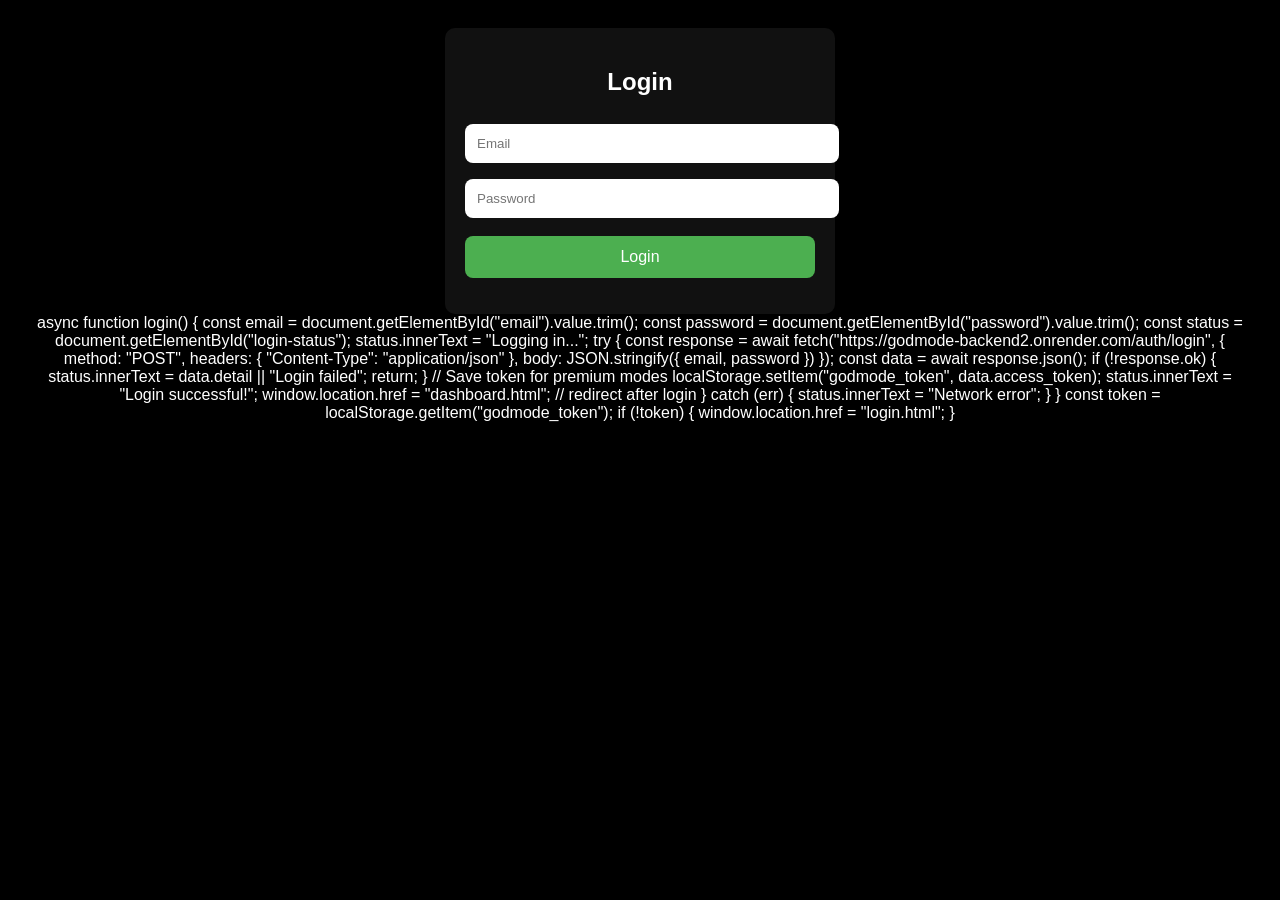
<file: godmode.html>
<!DOCTYPE html>
<html>
<head>
  <title>God Mode</title>
  <meta name="viewport" content="width=device-width, initial-scale=1">

  <style>
    body {
      background: #000;
      color: #fff;
      font-family: Arial, sans-serif;
      padding: 20px;
      text-align: center;
    }

    .box {
      background: #111;
      padding: 20px;
      margin: 15px auto;
      border-radius: 10px;
      max-width: 400px;
    }

    input {
      width: 100%;
      padding: 12px;
      margin: 8px 0;
      border-radius: 8px;
      border: none;
    }

    button {
      width: 100%;
      padding: 14px;
      margin-top: 10px;
      background: #8A2BE2; /* Purple God Mode color */
      color: white;
      border: none;
      border-radius: 8px;
      font-size: 18px;
    }

    .back-btn {
      background: #555;
      margin-top: 25px;
    }
  </style>
</head>

<body>

  <h1>GOD MODE</h1>
  <p id="status">Checking login...</p>

  <div class="box">
    <h2>Enter Your Number</h2>
    <input id="userNumber" type="text" placeholder="Enter number">
    <button onclick="runGodMode()">Predict</button>

    <p id="result"></p>
  </div>

  <button class="back-btn" onclick="goBack()">Back to Dashboard</button>

  <script>
    // Check login token
    const token = localStorage.getItem("godmode_token");

    if (!token) {
      window.location.href = "login.html";
    } else {
      document.getElementById("status").innerText = "Logged in ✔";
    }

    async function runGodMode() {
      const num = document.getElementById("userNumber").value.trim();
      const resultBox = document.getElementById("result");

      if (!num) {
        resultBox.innerText = "Enter a number first.";
        return;
      }

      resultBox.innerText = "Processing God Mode prediction...";

      try {
        const response = await fetch("https://godmode-backend2.onrender.com/god/predict", {
          method: "POST",
          headers: {
            "Content-Type": "application/json",
            "Authorization": "Bearer " + token
          },
          body: JSON.stringify({ number: num })
        });

        const data = await response.json();

        if (!response.ok) {
          resultBox.innerText = data.detail || "Error running God Mode prediction.";
          return;
        }

        resultBox.innerText = "God Mode Prediction: " + data.prediction;

      } catch (err) {
        resultBox.innerText = "Network error.";
      }
    }

    function goBack() {
      window.location.href = "dashboard.html";
    }
  </script>

</body>
</html>
</file>
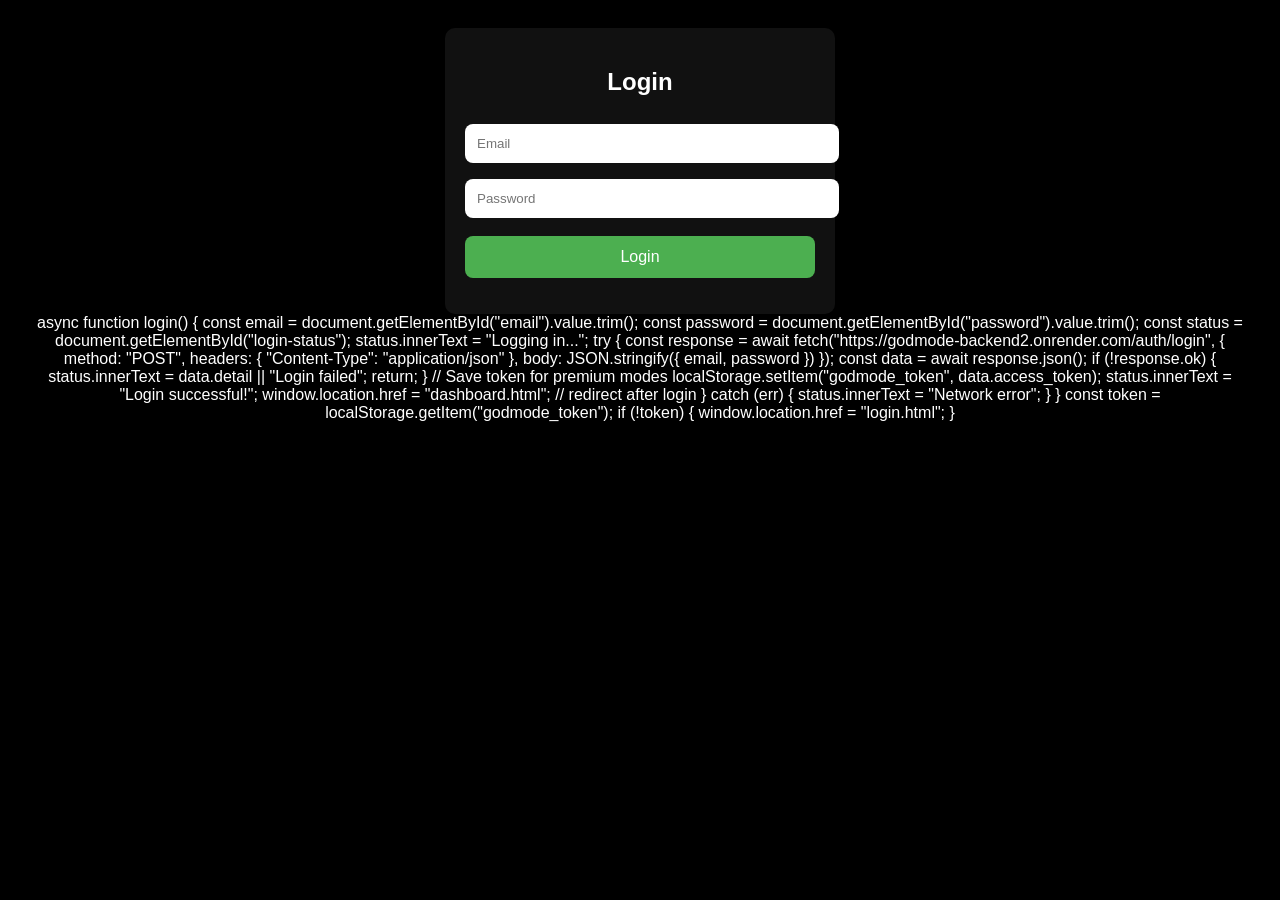
<file: login.html>
<!DOCTYPE html>
<html>
<head>
  <title>Login</title>
  <meta name="viewport" content="width=device-width, initial-scale=1">
  <style>
    body {
      background: #000;
      color: #fff;
      font-family: Arial, sans-serif;
      padding: 20px;
      text-align: center;
    }
    .login-box {
      max-width: 350px;
      margin: auto;
      padding: 20px;
      background: #111;
      border-radius: 10px;
    }
    input {
      width: 100%;
      padding: 12px;
      margin: 8px 0;
      border-radius: 8px;
      border: none;
    }
    button {
      width: 100%;
      padding: 12px;
      background: #4CAF50;
      color: white;
      border: none;
      border-radius: 8px;
      font-size: 16px;
      margin-top: 10px;
    }
  </style>
</head>

<body>

  <div class="login-box">
    <h2>Login</h2>

    <input id="email" type="email" placeholder="Email">
    <input id="password" type="password" placeholder="Password">

    <button onclick="login()">Login</button>

    <p id="login-status"></p>
  </div>

  <script>
    async function login() {
      const email = document.getElementById("email").value.trim();
      const password = document.getElementById("password").value.trim();
      const status = document.getElementById("login-status");

      status.innerText = "Logging in...";

      try {
        const response = await fetch("https://godmode-backend2.onrender.com/auth/login", {
          method: "POST",
          headers: { "Content-Type": "application/json" },
          body: JSON.stringify({ email, password })
        });

        const data = await response.json();

        if (!response.ok) {
          status.innerText = data.detail || "Login failed";
          return;
        }

        // Save token for premium modes
        localStorage.setItem("godmode_token", data.access_token);

        status.innerText = "Login successful!";
       
        window.location.href = "dashboard.html"; // redirect after login

      } catch (err) {
        status.innerText = "Network error";
      }
    }
localStorage.setItem("godmode_email", email);

    // If already logged in, redirect
    const token = localStorage.getItem("godmode_token");
    if (token) {
      window.location.href = "dashboard.html";
    }
  </script>

</body>
</html>

async function login() {
  const email = document.getElementById("email").value.trim();
  const password = document.getElementById("password").value.trim();
  const status = document.getElementById("login-status");

  status.innerText = "Logging in...";

  try {
    const response = await fetch("https://godmode-backend2.onrender.com/auth/login", {
      method: "POST",
      headers: { "Content-Type": "application/json" },
      body: JSON.stringify({ email, password })
    });

    const data = await response.json();

    if (!response.ok) {
      status.innerText = data.detail || "Login failed";
      return;
    }

    // Save token for premium modes
    localStorage.setItem("godmode_token", data.access_token);

    status.innerText = "Login successful!";
    window.location.href = "dashboard.html";  // redirect after login

  } catch (err) {
    status.innerText = "Network error";
  }
}
const token = localStorage.getItem("godmode_token");
if (!token) {
  window.location.href = "login.html";
}
</file>
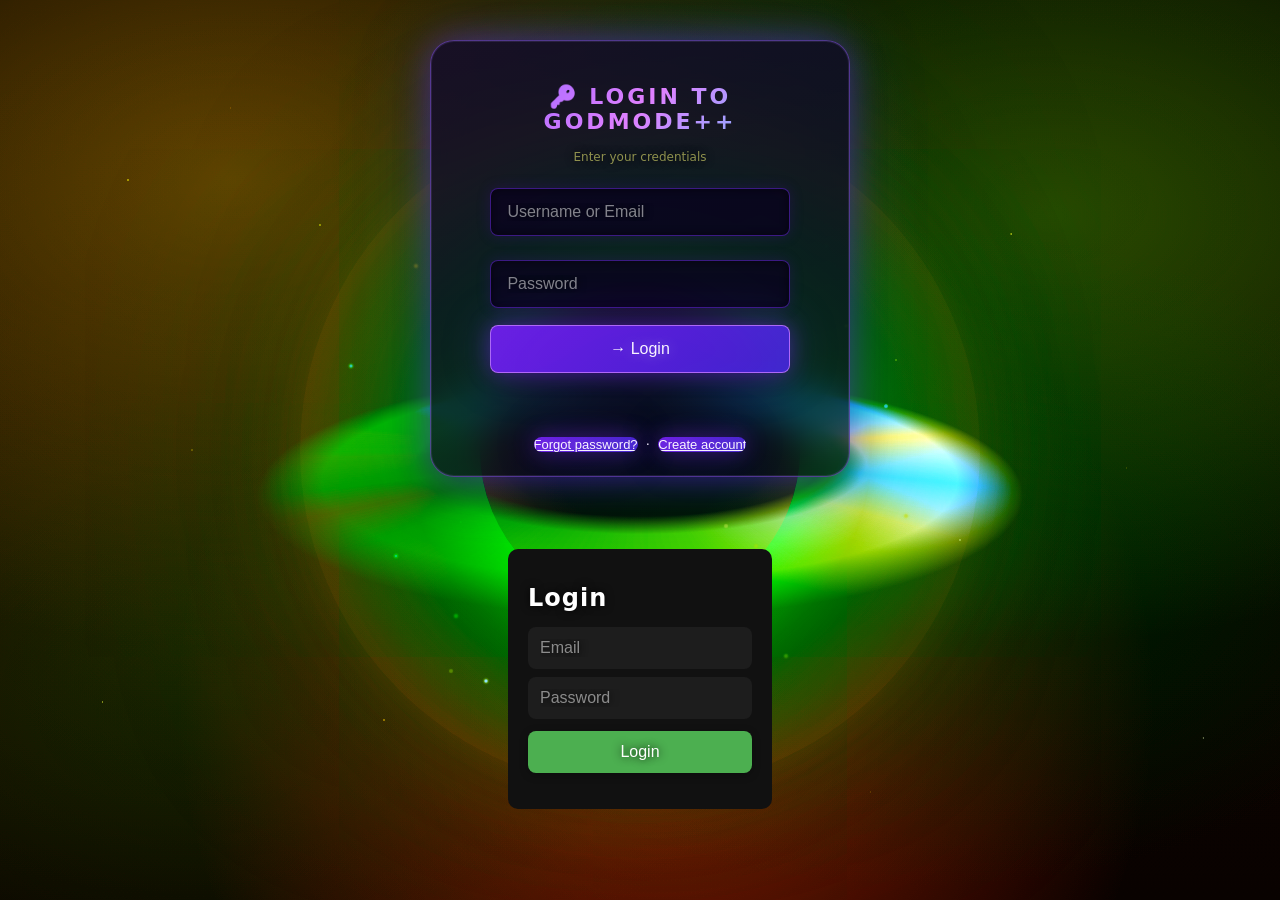
<file: numbers.html>
<!DOCTYPE html>
<html>
<head>
  <meta name="viewport" content="width=device-width, initial-scale=1">
  <title>GODMODE++ Numbers</title>

  <link rel="manifest" href="manifest.json">
  <script>
    if ("serviceWorker" in navigator) {
      navigator.serviceWorker.register("service-worker.js");
    }
  </script>

  <style>
    body {
      background: #000;
      color: #fff;
      font-family: Arial, sans-serif;
      margin: 0;
      padding: 0;
    }

    #top {
      padding: 15px;
      background: #111;
      display: flex;
      justify-content: space-between;
      align-items: center;
    }

    select, button {
      padding: 10px;
      border-radius: 8px;
      border: none;
      font-size: 16px;
    }

    #content {
      padding: 15px;
    }

    .box {
      background: #111;
      padding: 15px;
      margin-top: 15px;
      border-radius: 10px;
    }

    .nums {
      font-size: 22px;
      font-weight: bold;
      letter-spacing: 2px;
      margin-top: 10px;
    }
  </style>
</head>

<body>

<div id="top">
  <div>
    <select id="state">
      <option value="NJ">NJ</option>
      <option value="NY">NY</option>
      <option value="PA">PA</option>
      <option value="GA">GA</option>
      <option value="FL">FL</option>
    </select>

    <select id="game">
      <option value="P3">Pick 3</option>
      <option value="P4">Pick 4</option>
    </select>
  </div>

  <button onclick="loadData()">Refresh</button>
</div>

<div id="content">

  <div class="box">
    <h3>Predictions</h3>
    <div id="pred" class="nums">Loading...</div>
  </div>

  <div class="box">
    <h3>Rundown</h3>
    <div id="run" class="nums">Loading...</div>
  </div>

</div>

<script>
const API = "https://godmode-backend.onrender.com";

// Redirect if no token
if (!localStorage.getItem("token")) {
  window.location.href = "index.html";
}

async function loadData() {
  const state = document.getElementById("state").value;
  const game = document.getElementById("game").value;

  document.getElementById("pred").innerText = "Loading...";
  document.getElementById("run").innerText = "Loading...";

  try {
    // Predictions
    const p = await fetch(`${API}/predict?state=${state}&game=${game}`);
    const pdata = await p.json();
    document.getElementById("pred").innerText = pdata.numbers.join("  ");

    // Rundown
    const r = await fetch(`${API}/rundown?state=${state}`);
    const rdata = await r.json();
    document.getElementById("run").innerText =
      rdata.rundown.map(row => row.join(" ")).join("   ");

  } catch (e) {
    document.getElementById("pred").innerText = "Error";
    document.getElementById("run").innerText = "Error";
  }
}

loadData();
</script>

</body>
</html>
</file>
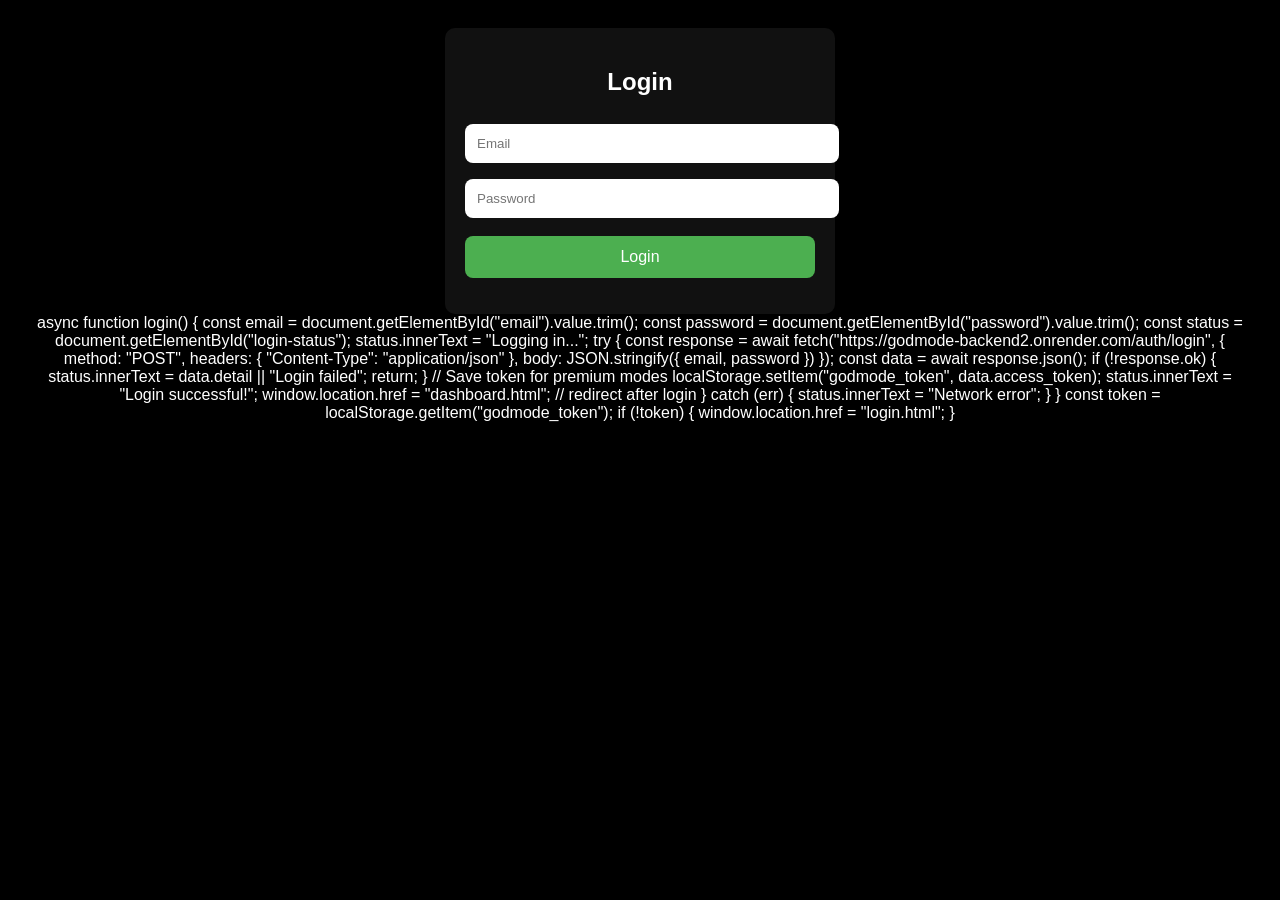
<file: universe.html>
<!DOCTYPE html>
<html>
<head>
  <title>Universe Mode</title>
  <meta name="viewport" content="width=device-width, initial-scale=1">

  <style>
    body {
      background: #000;
      color: #fff;
      font-family: Arial, sans-serif;
      padding: 20px;
      text-align: center;
    }

    .box {
      background: #111;
      padding: 20px;
      margin: 15px auto;
      border-radius: 10px;
      max-width: 400px;
    }

    input {
      width: 100%;
      padding: 12px;
      margin: 8px 0;
      border-radius: 8px;
      border: none;
    }

    button {
      width: 100%;
      padding: 14px;
      margin-top: 10px;
      background: #6A0DAD; /* Deep cosmic purple */
      color: white;
      border: none;
      border-radius: 8px;
      font-size: 18px;
    }

    .back-btn {
      background: #555;
      margin-top: 25px;
    }
  </style>
</head>

<body>

  <h1>UNIVERSE MODE</h1>
  <p id="status">Checking login...</p>

  <div class="box">
    <h2>Enter Your Number</h2>
    <input id="userNumber" type="text" placeholder="Enter number">
    <button onclick="runUniverse()">Predict</button>

    <p id="result"></p>
  </div>

  <button class="back-btn" onclick="goBack()">Back to Dashboard</button>

  <script>
    // Check login token
    const token = localStorage.getItem("godmode_token");

    if (!token) {
      window.location.href = "login.html";
    } else {
      document.getElementById("status").innerText = "Logged in ✔";
    }

    async function runUniverse() {
      const num = document.getElementById("userNumber").value.trim();
      const resultBox = document.getElementById("result");

      if (!num) {
        resultBox.innerText = "Enter a number first.";
        return;
      }

      resultBox.innerText = "Calculating Universe Mode prediction...";

      try {
        const response = await fetch("https://godmode-backend2.onrender.com/universe/predict", {
          method: "POST",
          headers: {
            "Content-Type": "application/json",
            "Authorization": "Bearer " + token
          },
          body: JSON.stringify({ number: num })
        });

        const data = await response.json();

        if (!response.ok) {
          resultBox.innerText = data.detail || "Error running Universe Mode prediction.";
          return;
        }

        resultBox.innerText = "Universe Mode Prediction: " + data.prediction;

      } catch (err) {
        resultBox.innerText = "Network error.";
      }
    }

    function goBack() {
      window.location.href = "dashboard.html";
    }
  </script>

</body>
</html>
</file>
<file: style2.css>
/* ===========================
   GLOBAL UI
=========================== */
* {
  box-sizing: border-box;
}

html, body {
  width: 100%;
  height: 100%;
  margin: 0;
  padding: 0;
}

.screen {
  display: none;
  text-align: center;
  padding: 20px;
  animation: fadeInScreen 0.5s ease;
}

.screen.active {
  display: block;
}

@keyframes fadeInScreen {
  from { opacity: 0; }
  to { opacity: 1; }
}

/* ===========================
   INPUTS
=========================== */
input {
  width: 80%;
  max-width: 300px;
  padding: 14px 16px;
  margin: 12px auto;
  display: block;
  border-radius: 8px;
  border: 1px solid rgba(255,255,255,0.2);
  font-size: 16px;
  background: rgba(255,255,255,0.05);
  color: #fff;
  outline: none;
  transition: 0.3s ease;
  text-shadow: 0 0 4px rgba(0,0,0,0.5);
}

input:focus {
  background: rgba(255,255,255,0.12);
  border-color: rgba(255,255,255,0.4);
  box-shadow: 0 0 12px rgba(255,255,255,0.2);
}

input::placeholder {
  color: rgba(255,255,255,0.5);
}

/* ===========================
   BUTTONS - PRIMARY
=========================== */
button {
  width: 80%;
  max-width: 300px;
  padding: 14px 20px;
  margin: 12px auto;
  display: block;
  border-radius: 8px;
  border: 1px solid rgba(255,255,255,0.25);
  font-size: 16px;
  font-weight: 500;
  outline: none;
  background: rgba(255,255,255,0.12);
  color: #fff;
  cursor: pointer;
  transition: all 0.25s cubic-bezier(0.4, 0, 0.2, 1);
  text-shadow: 0 0 6px rgba(0,0,0,0.6);
  box-shadow: 0 2px 8px rgba(0,0,0,0.3);
  position: relative;
  overflow: hidden;
}

button:hover {
  background: rgba(255,255,255,0.22);
  border-color: rgba(255,255,255,0.4);
  transform: translateY(-2px);
  box-shadow: 0 4px 16px rgba(255,255,255,0.15);
}

button:active {
  transform: translateY(0px);
  box-shadow: 0 2px 6px rgba(0,0,0,0.4);
}

button:disabled {
  opacity: 0.5;
  cursor: not-allowed;
  transform: none;
}

/* BACK BUTTONS */
button.back {
  background: rgba(255,80,80,0.15);
  border-color: rgba(255,80,80,0.3);
  margin-top: 20px;
}

button.back:hover {
  background: rgba(255,80,80,0.25);
  border-color: rgba(255,80,80,0.5);
  box-shadow: 0 4px 16px rgba(255,80,80,0.2);
}

/* MOBILE BUTTON */
.mobile-btn {
  width: 85%;
  max-width: 320px;
  padding: 16px;
  margin: 14px auto;
  display: block;
  font-size: 18px;
  font-weight: 600;
  border-radius: 10px;
  border: 1px solid rgba(255,255,255,0.25);
  background: rgba(255,255,255,0.12);
  color: #fff;
  text-shadow: 0 0 6px rgba(0,0,0,0.6);
  box-shadow: 0 2px 8px rgba(0,0,0,0.3);
  backdrop-filter: blur(4px);
  cursor: pointer;
  transition: all 0.25s cubic-bezier(0.4, 0, 0.2, 1);
}

.mobile-btn:hover {
  background: rgba(255,255,255,0.22);
  border-color: rgba(255,255,255,0.4);
  transform: translateY(-2px);
  box-shadow: 0 4px 16px rgba(255,255,255,0.15);
}

.mobile-btn:active {
  transform: translateY(0px);
  box-shadow: 0 2px 6px rgba(0,0,0,0.4);
}

/* ===========================
   ERROR TEXT
=========================== */
.error {
  color: #ff6b6b;
  font-size: 14px;
  text-shadow: 0 0 6px rgba(0,0,0,0.8);
  margin: 10px auto;
  min-height: 20px;
}

/* ===========================
   OUTPUT BOX
=========================== */
.output {
  background: rgba(0,0,0,0.6);
  border: 1px solid rgba(255,255,255,0.1);
  padding: 16px;
  border-radius: 8px;
  width: 90%;
  max-width: 500px;
  margin: 12px auto;
  color: #e0e0e0;
  text-shadow: 0 0 6px rgba(0,0,0,0.8);
  white-space: pre-wrap;
  word-break: break-word;
  font-family: 'Courier New', monospace;
  font-size: 13px;
  line-height: 1.6;
  min-height: 40px;
  box-shadow: inset 0 0 8px rgba(0,0,0,0.4);
}

/* ===========================
   GRID BUTTONS
=========================== */
.grid {
  display: grid;
  grid-template-columns: 1fr;
  gap: 12px;
  width: 90%;
  max-width: 350px;
  margin: 20px auto;
}

.grid button {
  width: 100%;
  max-width: none;
}

/* ===========================
   TITLES & HEADINGS
=========================== */
h1, h2, h3 {
  margin: 15px 0;
  font-weight: 700;
  letter-spacing: 1px;
}

h1 {
  font-size: 32px;
}

h2 {
  font-size: 24px;
}

.title {
  font-size: 36px;
  font-weight: 800;
  background: linear-gradient(135deg, #ffffff, #aaaaaa, #ffffff);
  -webkit-background-clip: text;
  -webkit-text-fill-color: transparent;
  background-clip: text;
  text-shadow: none;
  letter-spacing: 2px;
}

.disclaimer {
  font-size: 13px;
  color: rgba(255,200,0,0.8);
  margin: 8px 0 20px 0;
  text-shadow: 0 0 6px rgba(0,0,0,0.8);
}

/* ===========================
   ANIMATIONS
=========================== */
.fade-in {
  animation: fadeIn 1s ease forwards;
}

.slide-down {
  animation: slideDown 1s ease forwards;
}

@keyframes fadeIn {
  from { 
    opacity: 0; 
  }
  to { 
    opacity: 1; 
  }
}

@keyframes slideDown {
  from { 
    opacity: 0; 
    transform: translateY(-20px); 
  }
  to { 
    opacity: 1; 
    transform: translateY(0); 
  }
}

.pulse {
  animation: pulse 2s ease-in-out infinite;
}

@keyframes pulse {
  0%, 100% { opacity: 1; }
  50% { opacity: 0.6; }
}

/* ===========================
   LOADER
=========================== */
.loader {
  position: fixed;
  top: 50%;
  left: 50%;
  transform: translate(-50%, -50%);
  z-index: 1000;
  text-align: center;
  display: block;
}

.loader.hidden {
  display: none !important;
}

.loader-ring {
  border: 4px solid rgba(255,255,255,0.1);
  border-top: 4px solid #ffffff;
  border-radius: 50%;
  width: 50px;
  height: 50px;
  animation: spin 1s linear infinite;
  margin: 0 auto 15px;
}

@keyframes spin {
  0% { transform: rotate(0deg); }
  100% { transform: rotate(360deg); }
}

.loader p {
  color: #cccccc;
  font-size: 14px;
  text-shadow: 0 0 6px rgba(255,255,255,0.35);
}

/* ===========================
   OVERLAY
=========================== */
.overlay {
  position: fixed;
  inset: 0;
  background: rgba(0,0,0,0.85);
  display: flex;
  justify-content: center;
  align-items: center;
  z-index: 500;
  backdrop-filter: blur(4px);
  transition: opacity 0.3s ease;
}

.overlay.hidden {
  display: none !important;
}

.overlay-box {
  background: rgba(20,20,40,0.95);
  border: 2px solid rgba(255,255,255,0.2);
  padding: 30px;
  border-radius: 12px;
  text-align: center;
  max-width: 320px;
  box-shadow: 0 8px 32px rgba(0,0,0,0.6);
  animation: slideUp 0.4s ease;
}

@keyframes slideUp {
  from {
    opacity: 0;
    transform: translateY(20px);
  }
  to {
    opacity: 1;
    transform: translateY(0);
  }
}

.overlay-box h2 {
  margin-top: 0;
  color: #ffffff;
}

.overlay-box input {
  width: 100%;
  max-width: none;
}

/* ===========================
   RESPONSIVE
=========================== */
@media (max-width: 480px) {
  h1 { font-size: 24px; }
  h2 { font-size: 18px; }
  
  button, input {
    width: 90%;
    font-size: 15px;
  }
  
  .output {
    font-size: 12px;
  }
  
  .grid {
    width: 95%;
  }
}

/* ===========================
   LOGIN SCREEN - BLACK HOLE THEME
=========================== */
#login-screen {
  padding-top: 40px;
  animation: fadeInScreen 0.5s ease, gravity-breathe 7s ease-in-out 0.5s infinite alternate;
}

.login-form-card {
  display: flex;
  flex-direction: column;
  align-items: center;
  width: 100%;
  max-width: 420px;
  margin: 0 auto;
  padding: 28px 22px 24px;
  border: 1px solid rgba(145, 95, 255, 0.5);
  border-radius: 24px;
  background:
    linear-gradient(160deg, rgba(18, 10, 45, 0.82) 0%, rgba(8, 10, 34, 0.72) 100%);
  box-shadow:
    0 0 0 1px rgba(185, 150, 255, 0.12) inset,
    0 0 34px rgba(110, 50, 255, 0.42),
    0 0 78px rgba(45, 100, 255, 0.22),
    0 18px 48px rgba(0, 0, 0, 0.45);
  backdrop-filter: blur(18px);
  -webkit-backdrop-filter: blur(18px);
}

#login-screen h2 {
  font-size: 22px;
  letter-spacing: 3px;
  text-transform: uppercase;
  background: linear-gradient(135deg, #9060ff, #e080ff, #60c0ff);
  -webkit-background-clip: text;
  -webkit-text-fill-color: transparent;
  background-clip: text;
  text-shadow: none;
  margin-bottom: 4px;
}

#login-screen input {
  background: rgba(10, 0, 30, 0.75);
  border-color: rgba(120, 50, 255, 0.45);
  box-shadow: 0 0 14px rgba(80, 0, 180, 0.22), inset 0 0 8px rgba(0, 0, 0, 0.55);
}

#login-screen input:focus {
  background: rgba(20, 0, 50, 0.88);
  border-color: rgba(160, 80, 255, 0.72);
  box-shadow: 0 0 22px rgba(120, 40, 255, 0.45), inset 0 0 8px rgba(0, 0, 0, 0.55);
}

#login-screen button:not(.back) {
  background: linear-gradient(135deg, rgba(120, 30, 255, 0.88), rgba(80, 40, 255, 0.78)) !important;
  border-color: rgba(195, 120, 255, 0.82) !important;
  color: #f9f4ff;
  text-shadow: 0 0 14px rgba(225, 210, 255, 0.42);
  box-shadow:
    0 0 22px rgba(120, 40, 255, 0.44),
    0 0 52px rgba(90, 40, 255, 0.24);
}

#login-screen button:not(.back):hover {
  background: linear-gradient(135deg, rgba(150, 50, 255, 0.98), rgba(95, 55, 255, 0.9)) !important;
  border-color: rgba(220, 150, 255, 0.92) !important;
  box-shadow:
    0 0 34px rgba(165, 70, 255, 0.68),
    0 0 78px rgba(105, 60, 255, 0.36);
  transform: translateY(-2px);
}

@keyframes gravity-breathe {
  from { transform: scale(1)     translateY(0); }
  to   { transform: scale(0.984) translateY(5px); }
}

/* ===========================
   HOME SCREEN - ORBITAL THEME
=========================== */
#home-screen {
  position: relative;
  padding-top: 50px;
  min-height: 100vh;
}

#home-screen .title {
  font-size: 42px;
  letter-spacing: 4px;
  background: linear-gradient(135deg, #f8fbff 0%, #74f1ff 18%, #c38bff 56%, #ff86ff 100%);
  background-size: 180% 180%;
  -webkit-background-clip: text;
  -webkit-text-fill-color: transparent;
  background-clip: text;
  text-shadow: none;
  animation: bh-title-glow 4s ease-in-out infinite alternate;
}

@keyframes bh-title-glow {
  from {
    filter:
      drop-shadow(0 0 14px rgba(115, 245, 255, 0.42))
      drop-shadow(0 0 22px rgba(130, 70, 255, 0.42));
    transform: translateY(0) scale(1);
  }
  to {
    filter:
      drop-shadow(0 0 24px rgba(140, 255, 255, 0.78))
      drop-shadow(0 0 54px rgba(195, 95, 255, 0.98))
      drop-shadow(0 0 88px rgba(255, 105, 255, 0.48));
    transform: translateY(-1px) scale(1.03);
  }
}

#home-screen .grid {
  position: relative;
  z-index: 10;
}

#home-screen .grid button,
#home-screen .grid a {
  backdrop-filter: blur(6px);
}

#home-screen .grid button {
  box-shadow:
    0 0 0 1px rgba(255, 255, 255, 0.05) inset,
    0 0 16px rgba(100, 200, 255, 0.12),
    0 10px 24px rgba(0, 0, 0, 0.35);
}

#home-screen .grid button:hover,
#home-screen .grid a:hover {
  transform: translateY(-4px) scale(1.02);
  box-shadow:
    0 0 28px rgba(120, 210, 255, 0.28),
    0 0 56px rgba(170, 90, 255, 0.22),
    0 14px 32px rgba(0, 0, 0, 0.42);
}

/* Staggered orbital float on home grid items */
#home-screen .grid > *:nth-child(1) { animation: orbit-float 5.2s ease-in-out 0s    infinite; }
#home-screen .grid > *:nth-child(2) { animation: orbit-float 5.2s ease-in-out 0.75s infinite; }
#home-screen .grid > *:nth-child(3) { animation: orbit-float 5.2s ease-in-out 1.5s  infinite; }
#home-screen .grid > *:nth-child(4) { animation: orbit-float 5.2s ease-in-out 2.25s infinite; }
#home-screen .grid > *:nth-child(5) { animation: orbit-float 5.2s ease-in-out 3s    infinite; }
#home-screen .grid > *:nth-child(6) { animation: orbit-float 5.2s ease-in-out 3.75s infinite; }
#home-screen .grid > *:nth-child(7) { animation: orbit-float 5.2s ease-in-out 4.5s  infinite; }

@keyframes orbit-float {
  0%, 100% { transform: translateY(0px); }
  50%       { transform: translateY(-5px); }
}

@media (prefers-reduced-motion: reduce) {
  #login-screen,
  #home-screen .title,
  #home-screen .grid > * {
    animation: none !important;
  }
}

/* ===========================
   MOBILE GOD MODE HERO BUTTON
=========================== */
.god-mode-hero-wrap {
  width: 90%;
  max-width: 350px;
  margin: 0 auto 16px;
  position: relative;
  z-index: 10;
}

.god-mode-hero-btn {
  width: 100%;
  max-width: none;
  display: flex;
  align-items: center;
  gap: 14px;
  padding: 18px 20px;
  margin: 0;
  background: linear-gradient(135deg,
    rgba(255, 180, 0, 0.18) 0%,
    rgba(255, 140, 0, 0.12) 50%,
    rgba(220, 100, 0, 0.16) 100%
  );
  border: 1.5px solid rgba(255, 200, 0, 0.5);
  border-radius: 16px;
  cursor: pointer;
  text-align: left;
  box-shadow:
    0 0 24px rgba(255, 180, 0, 0.2),
    0 4px 20px rgba(0, 0, 0, 0.4),
    inset 0 1px 0 rgba(255, 255, 255, 0.06);
  backdrop-filter: blur(8px);
  animation: god-btn-pulse 3s ease-in-out infinite;
  transition: transform 0.18s ease, box-shadow 0.18s ease;
  -webkit-tap-highlight-color: transparent;
  touch-action: manipulation;
}

@keyframes god-btn-pulse {
  0%, 100% {
    box-shadow:
      0 0 24px rgba(255, 180, 0, 0.2),
      0 4px 20px rgba(0, 0, 0, 0.4),
      inset 0 1px 0 rgba(255, 255, 255, 0.06);
  }
  50% {
    box-shadow:
      0 0 42px rgba(255, 200, 0, 0.45),
      0 6px 28px rgba(0, 0, 0, 0.5),
      inset 0 1px 0 rgba(255, 255, 255, 0.08);
  }
}

.god-mode-hero-btn:hover {
  transform: translateY(-3px);
  box-shadow:
    0 0 48px rgba(255, 200, 0, 0.5),
    0 8px 28px rgba(0, 0, 0, 0.5),
    inset 0 1px 0 rgba(255, 255, 255, 0.1);
}

.god-mode-hero-btn:active {
  transform: translateY(0) scale(0.98);
  box-shadow:
    0 0 20px rgba(255, 180, 0, 0.3),
    0 2px 10px rgba(0, 0, 0, 0.5);
}

/* Unlocked state */
.god-mode-hero-btn.unlocked {
  background: linear-gradient(135deg,
    rgba(255, 200, 0, 0.22) 0%,
    rgba(255, 160, 0, 0.15) 50%,
    rgba(255, 100, 0, 0.18) 100%
  );
  border-color: rgba(255, 215, 0, 0.7);
  animation: god-btn-pulse-unlocked 2.5s ease-in-out infinite;
}

@keyframes god-btn-pulse-unlocked {
  0%, 100% {
    box-shadow:
      0 0 30px rgba(255, 200, 0, 0.3),
      0 4px 20px rgba(0, 0, 0, 0.4),
      inset 0 1px 0 rgba(255, 255, 255, 0.08);
  }
  50% {
    box-shadow:
      0 0 55px rgba(255, 215, 0, 0.6),
      0 6px 28px rgba(0, 0, 0, 0.5),
      inset 0 1px 0 rgba(255, 255, 255, 0.12);
  }
}

.god-btn-icon {
  font-size: 28px;
  line-height: 1;
  flex-shrink: 0;
  filter: drop-shadow(0 0 8px rgba(255, 200, 0, 0.8));
  animation: god-icon-zap 2s ease-in-out infinite;
}

@keyframes god-icon-zap {
  0%, 80%, 100% { transform: scale(1); filter: drop-shadow(0 0 8px rgba(255, 200, 0, 0.8)); }
  90%            { transform: scale(1.15); filter: drop-shadow(0 0 14px rgba(255, 230, 0, 1)); }
}

.god-btn-body {
  display: flex;
  flex-direction: column;
  gap: 3px;
  flex: 1;
  min-width: 0;
}

.god-btn-title {
  font-size: 17px;
  font-weight: 800;
  letter-spacing: 2px;
  color: #ffd700;
  text-shadow: 0 0 10px rgba(255, 200, 0, 0.7), 0 0 20px rgba(255, 150, 0, 0.4);
  display: block;
  white-space: nowrap;
}

.god-btn-sub {
  font-size: 11px;
  font-weight: 400;
  letter-spacing: 0.5px;
  color: rgba(255, 200, 100, 0.75);
  text-shadow: none;
  display: block;
}

.god-btn-arrow {
  font-size: 18px;
  flex-shrink: 0;
  opacity: 0.85;
  transition: transform 0.2s ease;
}

.god-mode-hero-btn:hover .god-btn-arrow {
  transform: translateX(3px);
}

.god-mode-hero-btn.unlocked .god-btn-arrow {
  filter: drop-shadow(0 0 6px rgba(255, 200, 0, 0.9));
}

@media (max-width: 480px) {
  .god-mode-hero-btn {
    padding: 16px 16px;
    border-radius: 14px;
    gap: 12px;
  }
  .god-btn-title {
    font-size: 16px;
    letter-spacing: 1.5px;
  }
  .god-btn-icon {
    font-size: 26px;
  }
}

@media (prefers-reduced-motion: reduce) {
  .god-mode-hero-btn,
  .god-mode-hero-btn.unlocked,
  .god-btn-icon {
    animation: none !important;
  }
}

/* ===========================
   AUTO TASK CARD
=========================== */
.auto-task-card {
  background: rgba(0, 0, 0, 0.5);
  border: 1px solid rgba(255,255,255,0.15);
  border-radius: 12px;
  padding: 16px 18px;
  width: 90%;
  max-width: 350px;
  margin: 0 auto 18px;
  box-shadow: 0 0 18px rgba(255,255,255,0.15), inset 0 0 10px rgba(0, 0, 0, 0.4);
  backdrop-filter: blur(6px);
  animation: task-card-appear 0.5s ease;
}

@keyframes task-card-appear {
  from { opacity: 0; transform: translateY(-8px); }
  to   { opacity: 1; transform: translateY(0); }
}

.auto-task-header {
  display: flex;
  justify-content: space-between;
  align-items: center;
  margin-bottom: 10px;
}

.auto-task-label {
  font-size: 11px;
  font-weight: 700;
  letter-spacing: 1.5px;
  text-transform: uppercase;
  color: rgba(220, 220, 220, 0.9);
  text-shadow: 0 0 6px rgba(255, 255, 255, 0.35);
}

.auto-task-refresh {
  width: auto;
  max-width: none;
  padding: 4px 8px;
  margin: 0;
  background: rgba(200, 200, 200, 0.1);
  border: 1px solid rgba(200, 200, 200, 0.25);
  border-radius: 6px;
  font-size: 14px;
  color: rgba(220, 220, 220, 0.85);
  cursor: pointer;
  box-shadow: none;
  transition: all 0.2s ease;
  display: inline-flex;
  align-items: center;
}

.auto-task-refresh:hover {
  background: rgba(200, 200, 200, 0.2);
  border-color: rgba(200, 200, 200, 0.5);
  transform: rotate(180deg);
  box-shadow: 0 0 8px rgba(255, 255, 255, 0.25);
}

.auto-task-content {
  display: flex;
  align-items: center;
  gap: 10px;
  margin-bottom: 12px;
  min-height: 36px;
}

.auto-task-text {
  font-size: 13px;
  color: rgba(255, 255, 255, 0.88);
  text-align: left;
  line-height: 1.45;
  text-shadow: 0 0 4px rgba(0, 0, 0, 0.6);
  transition: opacity 0.15s ease;
}

.auto-task-emoji {
  font-size: 22px;
  flex-shrink: 0;
  line-height: 1;
  transition: transform 0.15s ease;
}

.auto-task-action {
  width: 100%;
  max-width: none;
  padding: 10px;
  margin: 0;
  background: rgba(200, 200, 200, 0.12);
  border: 1px solid rgba(200, 200, 200, 0.3);
  border-radius: 8px;
  font-size: 13px;
  font-weight: 600;
  color: rgba(225, 225, 225, 0.9);
  cursor: pointer;
  transition: all 0.2s ease;
  letter-spacing: 0.5px;
  box-shadow: none;
  text-shadow: 0 0 6px rgba(255, 255, 255, 0.25);
}

.auto-task-action:hover {
  background: rgba(200, 200, 200, 0.22);
  border-color: rgba(200, 200, 200, 0.55);
  box-shadow: 0 0 12px rgba(255, 255, 255, 0.2);
  transform: translateY(-1px);
}

.auto-task-action:active {
  transform: translateY(0);
}

/* ===========================
   SCROLLBAR STYLING
=========================== */
::-webkit-scrollbar {
  width: 8px;
}

::-webkit-scrollbar-track {
  background: rgba(0,0,0,0.3);
}

::-webkit-scrollbar-thumb {
  background: rgba(200,200,200,0.5);
  border-radius: 4px;
}

::-webkit-scrollbar-thumb:hover {
  background: rgba(200,200,200,0.8);
}

/* ===========================
   AUTH LINKS & LINK BUTTONS
=========================== */
.auth-links {
  margin: 12px 0 0;
  font-size: 13px;
  color: rgba(255,255,255,0.5);
}

.link-btn {
  width: auto;
  max-width: none;
  padding: 0;
  margin: 0;
  background: none;
  border: none;
  color: rgba(220,220,220,0.85);
  font-size: 13px;
  font-weight: 400;
  text-decoration: underline;
  cursor: pointer;
  box-shadow: none;
  text-shadow: none;
  display: inline;
  vertical-align: baseline;
}

.link-btn:hover {
  color: #fff;
  background: none;
  border: none;
  transform: none;
  box-shadow: none;
}

/* ===========================
   SUCCESS MESSAGE
=========================== */
.success {
  color: #b0ffb0;
  font-size: 14px;
  text-shadow: 0 0 6px rgba(0,0,0,0.8);
  margin: 10px auto;
  min-height: 20px;
}

/* ===========================
   PROFILE CARD
=========================== */
.profile-card {
  background: rgba(0,0,0,0.4);
  border: 1px solid rgba(255,255,255,0.12);
  border-radius: 10px;
  padding: 20px 24px;
  width: 80%;
  max-width: 320px;
  margin: 16px auto;
}

.profile-row {
  display: flex;
  justify-content: space-between;
  align-items: center;
  padding: 10px 0;
  border-bottom: 1px solid rgba(255,255,255,0.07);
}

.profile-row:last-child {
  border-bottom: none;
}

.profile-label {
  font-size: 13px;
  color: rgba(255,255,255,0.5);
  text-transform: uppercase;
  letter-spacing: 0.5px;
}

.profile-value {
  font-size: 14px;
  font-weight: 600;
  color: #fff;
  word-break: break-all;
  text-align: right;
  max-width: 60%;
}

/* ===========================
   DASHBOARD SCREEN BASE
=========================== */
.dashboard-screen {
  padding: 16px;
  width: 100%;
  max-width: 600px;
  margin: 0 auto;
  box-sizing: border-box;
}

.mode-sub {
  font-size: 12px;
  margin: -6px 0 14px;
  text-shadow: 0 0 8px rgba(0,0,0,0.9);
}

/* ===========================
   PANELS
=========================== */
.panel {
  background: rgba(0, 0, 0, 0.55);
  border: 1px solid rgba(255, 255, 255, 0.12);
  border-radius: 14px;
  padding: 16px;
  margin: 0 auto 14px;
  width: 100%;
  max-width: 500px;
  box-sizing: border-box;
  backdrop-filter: blur(8px);
  box-shadow: 0 4px 20px rgba(0, 0, 0, 0.4);
}

.panel-red {
  border-color: rgba(255, 40, 80, 0.45);
  box-shadow: 0 0 22px rgba(255, 20, 60, 0.18), 0 4px 20px rgba(0,0,0,0.4);
}

.panel-gold {
  border-color: rgba(255, 200, 0, 0.45);
  box-shadow: 0 0 22px rgba(255, 180, 0, 0.18), 0 4px 20px rgba(0,0,0,0.4);
}

.panel-purple {
  border-color: rgba(180, 80, 255, 0.45);
  box-shadow: 0 0 22px rgba(160, 60, 255, 0.18), 0 4px 20px rgba(0,0,0,0.4);
}

.panel-director {
  border-color: rgba(255, 100, 100, 0.45);
  box-shadow: 0 0 22px rgba(255, 80, 80, 0.18), 0 4px 20px rgba(0,0,0,0.4);
}

.panel-hot {
  border-color: rgba(255, 80, 30, 0.4);
  box-shadow: 0 0 14px rgba(255, 60, 30, 0.15);
}

.panel-cold {
  border-color: rgba(0, 180, 255, 0.35);
  box-shadow: 0 0 14px rgba(0, 160, 255, 0.12);
}

.panel-analysis {
  border-color: rgba(120, 60, 255, 0.38);
  box-shadow: 0 0 14px rgba(100, 40, 255, 0.12);
}

.panel-chart {
  border-color: rgba(0, 200, 255, 0.3);
  box-shadow: 0 0 14px rgba(0, 180, 255, 0.1);
}

.panel-recent {
  border-color: rgba(255, 255, 255, 0.12);
}

.panel-title {
  font-size: 11px;
  font-weight: 700;
  letter-spacing: 1.5px;
  text-transform: uppercase;
  color: rgba(255, 255, 255, 0.65);
  margin-bottom: 12px;
  text-align: left;
}

.panels-row {
  display: grid;
  grid-template-columns: 1fr 1fr;
  gap: 12px;
  width: 100%;
  max-width: 500px;
  margin: 0 auto 14px;
  box-sizing: border-box;
}

.panels-row .panel {
  margin: 0;
  max-width: none;
  padding: 12px;
}

/* ===========================
   QUICK PICK DISPLAY
=========================== */
.quick-pick-display {
  display: flex;
  justify-content: center;
  gap: 10px;
  margin: 10px 0 14px;
  flex-wrap: wrap;
}

.qp-number {
  width: 50px;
  height: 50px;
  display: flex;
  align-items: center;
  justify-content: center;
  font-size: 24px;
  font-weight: 900;
  color: #fff;
  background: rgba(255, 40, 80, 0.14);
  border: 2px solid rgba(255, 40, 80, 0.55);
  border-radius: 12px;
  text-shadow: 0 0 14px rgba(255, 40, 80, 0.9), 0 0 28px rgba(255, 0, 50, 0.6);
  box-shadow: 0 0 16px rgba(255, 20, 60, 0.35), inset 0 0 8px rgba(0,0,0,0.4);
  transition: all 0.3s ease;
}

.qp-number.gold {
  background: rgba(255, 200, 0, 0.12);
  border-color: rgba(255, 200, 0, 0.55);
  text-shadow: 0 0 14px rgba(255, 200, 0, 0.9), 0 0 28px rgba(255, 150, 0, 0.5);
  box-shadow: 0 0 16px rgba(255, 180, 0, 0.32);
}

.qp-number.purple {
  background: rgba(180, 80, 255, 0.12);
  border-color: rgba(180, 80, 255, 0.55);
  text-shadow: 0 0 14px rgba(180, 80, 255, 0.9), 0 0 28px rgba(140, 50, 255, 0.5);
  box-shadow: 0 0 16px rgba(160, 60, 255, 0.32);
}

.qp-number.red {
  background: rgba(255, 100, 100, 0.12);
  border-color: rgba(255, 100, 100, 0.55);
  text-shadow: 0 0 14px rgba(255, 100, 100, 0.9), 0 0 28px rgba(255, 60, 60, 0.5);
  box-shadow: 0 0 16px rgba(255, 80, 80, 0.32);
}

@keyframes neon-pop {
  0%   { transform: scale(0.4); opacity: 0.2; }
  65%  { transform: scale(1.18); }
  100% { transform: scale(1); opacity: 1; }
}

.qp-number.neon-pop {
  animation: neon-pop 0.38s cubic-bezier(0.34, 1.56, 0.64, 1) forwards;
}

/* ===========================
   PICK TYPE TABS
=========================== */
.pick-type-tabs {
  display: flex;
  justify-content: center;
  gap: 8px;
  margin-bottom: 12px;
}

.tab-btn {
  width: auto !important;
  max-width: none !important;
  padding: 7px 16px !important;
  margin: 0 !important;
  font-size: 12px !important;
  font-weight: 600 !important;
  border-radius: 20px !important;
  border: 1px solid rgba(255, 255, 255, 0.18) !important;
  background: rgba(255, 255, 255, 0.05) !important;
  color: rgba(255, 255, 255, 0.55) !important;
  cursor: pointer !important;
  box-shadow: none !important;
  text-shadow: none !important;
  letter-spacing: 0.5px !important;
  transition: all 0.2s ease !important;
}

.tab-btn.active,
.tab-btn:hover {
  background: rgba(255, 40, 80, 0.22) !important;
  border-color: rgba(255, 40, 80, 0.6) !important;
  color: #fff !important;
  box-shadow: 0 0 8px rgba(255, 20, 60, 0.28) !important;
}

#god-screen .tab-btn.active,
#god-screen .tab-btn:hover {
  background: rgba(255, 200, 0, 0.2) !important;
  border-color: rgba(255, 200, 0, 0.6) !important;
  box-shadow: 0 0 8px rgba(255, 180, 0, 0.28) !important;
}

#universe-screen .tab-btn.active,
#universe-screen .tab-btn:hover {
  background: rgba(180, 80, 255, 0.2) !important;
  border-color: rgba(180, 80, 255, 0.6) !important;
  box-shadow: 0 0 8px rgba(160, 60, 255, 0.28) !important;
}

#director-screen .tab-btn.active,
#director-screen .tab-btn:hover {
  background: rgba(255, 100, 100, 0.2) !important;
  border-color: rgba(255, 100, 100, 0.6) !important;
  box-shadow: 0 0 8px rgba(255, 80, 80, 0.28) !important;
}

/* ===========================
   GENERATE BUTTON
=========================== */
.generate-btn {
  width: 88% !important;
  max-width: 280px !important;
  padding: 16px 24px !important;
  font-size: 18px !important;
  font-weight: 800 !important;
  letter-spacing: 2.5px !important;
  background: rgba(255, 20, 60, 0.22) !important;
  border: 2px solid rgba(255, 40, 80, 0.72) !important;
  border-radius: 12px !important;
  color: #fff !important;
  text-shadow:
    0 0 12px rgba(255, 40, 80, 1),
    0 0 28px rgba(255, 0, 50, 0.7) !important;
  box-shadow:
    0 0 26px rgba(255, 20, 60, 0.45),
    0 0 52px rgba(255, 0, 40, 0.22),
    inset 0 0 14px rgba(255, 0, 40, 0.1) !important;
  animation: gen-pulse-red 2s ease-in-out infinite !important;
  margin: 4px auto 12px !important;
}

@keyframes gen-pulse-red {
  0%, 100% {
    box-shadow: 0 0 26px rgba(255,20,60,0.45), 0 0 52px rgba(255,0,40,0.22), inset 0 0 14px rgba(255,0,40,0.1);
  }
  50% {
    box-shadow: 0 0 44px rgba(255,20,60,0.75), 0 0 88px rgba(255,0,40,0.42), inset 0 0 22px rgba(255,0,40,0.16);
  }
}

.generate-btn:hover {
  background: rgba(255, 20, 60, 0.38) !important;
  border-color: rgba(255, 60, 100, 0.92) !important;
  transform: translateY(-3px) !important;
  box-shadow:
    0 0 55px rgba(255, 20, 60, 0.85),
    0 0 110px rgba(255, 0, 40, 0.55),
    inset 0 0 22px rgba(255, 0, 40, 0.22) !important;
}

#god-screen .generate-btn {
  background: rgba(255, 200, 0, 0.18) !important;
  border-color: rgba(255, 215, 0, 0.72) !important;
  text-shadow: 0 0 12px rgba(255, 200, 0, 1), 0 0 28px rgba(255, 150, 0, 0.7) !important;
  animation: gen-pulse-gold 2s ease-in-out infinite !important;
}

@keyframes gen-pulse-gold {
  0%, 100% { box-shadow: 0 0 26px rgba(255,180,0,0.45), 0 0 52px rgba(255,150,0,0.22), inset 0 0 14px rgba(255,150,0,0.1); }
  50%       { box-shadow: 0 0 44px rgba(255,200,0,0.75), 0 0 88px rgba(255,150,0,0.42), inset 0 0 22px rgba(255,150,0,0.16); }
}

#universe-screen .generate-btn {
  background: rgba(180, 80, 255, 0.18) !important;
  border-color: rgba(200, 100, 255, 0.72) !important;
  text-shadow: 0 0 12px rgba(200, 100, 255, 1), 0 0 28px rgba(160, 60, 255, 0.7) !important;
  animation: gen-pulse-purple 2s ease-in-out infinite !important;
}

@keyframes gen-pulse-purple {
  0%, 100% { box-shadow: 0 0 26px rgba(180,80,255,0.45), 0 0 52px rgba(160,60,255,0.22), inset 0 0 14px rgba(160,60,255,0.1); }
  50%       { box-shadow: 0 0 44px rgba(200,100,255,0.75), 0 0 88px rgba(160,60,255,0.42), inset 0 0 22px rgba(160,60,255,0.16); }
}

#director-screen .generate-btn {
  background: rgba(255, 100, 100, 0.18) !important;
  border-color: rgba(255, 120, 120, 0.72) !important;
  text-shadow: 0 0 12px rgba(255, 100, 100, 1), 0 0 28px rgba(255, 60, 60, 0.7) !important;
  animation: gen-pulse-red2 2s ease-in-out infinite !important;
}

@keyframes gen-pulse-red2 {
  0%, 100% { box-shadow: 0 0 26px rgba(255,100,100,0.45), 0 0 52px rgba(255,80,80,0.22), inset 0 0 14px rgba(255,80,80,0.1); }
  50%       { box-shadow: 0 0 44px rgba(255,120,120,0.75), 0 0 88px rgba(255,80,80,0.42), inset 0 0 22px rgba(255,80,80,0.16); }
}

/* ===========================
   HOT / COLD BADGES
=========================== */
.number-badges {
  display: flex;
  flex-wrap: wrap;
  gap: 8px;
  justify-content: center;
  min-height: 38px;
  align-items: center;
}

.num-badge {
  width: 34px;
  height: 34px;
  display: flex;
  align-items: center;
  justify-content: center;
  font-size: 15px;
  font-weight: 800;
  border-radius: 50%;
  transition: transform 0.2s ease;
}

.num-badge.hot {
  background: rgba(255, 60, 30, 0.18);
  border: 2px solid rgba(255, 80, 30, 0.72);
  color: #ff7848;
  text-shadow: 0 0 8px rgba(255, 80, 30, 0.85);
  box-shadow: 0 0 12px rgba(255, 60, 30, 0.42);
}

.num-badge.cold {
  background: rgba(0, 150, 255, 0.12);
  border: 2px solid rgba(0, 180, 255, 0.5);
  color: #50d0ff;
  text-shadow: 0 0 8px rgba(0, 200, 255, 0.75);
  box-shadow: 0 0 12px rgba(0, 150, 255, 0.32);
}

/* ===========================
   PREDICTION CARDS
=========================== */
.prediction-list {
  display: flex;
  flex-direction: column;
  gap: 7px;
}

.pred-card {
  display: flex;
  align-items: center;
  justify-content: space-between;
  padding: 9px 12px;
  border-radius: 10px;
  background: rgba(255, 255, 255, 0.04);
  border: 1px solid rgba(255, 255, 255, 0.09);
  cursor: pointer;
  transition: all 0.2s ease;
  gap: 8px;
}

.pred-card:hover {
  background: rgba(255, 255, 255, 0.09);
  transform: translateX(2px);
}

.pred-card.win {
  border-color: rgba(0, 255, 100, 0.5);
  background: rgba(0, 200, 80, 0.07);
  box-shadow: 0 0 10px rgba(0, 200, 80, 0.14);
}

.pred-card.loss {
  border-color: rgba(255, 80, 80, 0.42);
  background: rgba(255, 60, 60, 0.06);
}

.pred-digits {
  font-size: 17px;
  font-weight: 800;
  letter-spacing: 4px;
  color: #fff;
  text-shadow: 0 0 8px rgba(255, 255, 255, 0.45);
  flex: 1;
}

.pred-type {
  font-size: 10px;
  color: rgba(255, 255, 255, 0.38);
  text-transform: uppercase;
  letter-spacing: 0.5px;
  min-width: 38px;
}

.pred-result {
  font-size: 11px;
  font-weight: 700;
  letter-spacing: 0.5px;
  min-width: 48px;
  text-align: center;
  padding: 3px 8px;
  border-radius: 20px;
}

.pred-card.win .pred-result {
  color: #00ff88;
  background: rgba(0, 200, 80, 0.14);
  border: 1px solid rgba(0, 200, 80, 0.4);
  text-shadow: 0 0 6px rgba(0, 255, 100, 0.7);
}

.pred-card.loss .pred-result {
  color: #ff6868;
  background: rgba(255, 60, 60, 0.12);
  border: 1px solid rgba(255, 60, 60, 0.42);
}

.pred-card.pending .pred-result {
  color: rgba(255, 255, 255, 0.28);
  background: rgba(255, 255, 255, 0.04);
  border: 1px solid rgba(255, 255, 255, 0.1);
}

.pred-time {
  font-size: 10px;
  color: rgba(255, 255, 255, 0.28);
  min-width: 36px;
  text-align: right;
}

/* ===========================
   AI PATTERN ANALYSIS
=========================== */
.pattern-grid {
  display: flex;
  flex-direction: column;
  gap: 11px;
}

.pattern-row {
  display: flex;
  align-items: center;
  gap: 10px;
}

.patt-label {
  font-size: 11px;
  color: rgba(255, 255, 255, 0.55);
  min-width: 72px;
  text-transform: uppercase;
  letter-spacing: 0.5px;
}

.patt-bar-wrap {
  flex: 1;
  height: 8px;
  background: rgba(255, 255, 255, 0.07);
  border-radius: 4px;
  overflow: hidden;
}

.patt-bar {
  height: 100%;
  border-radius: 4px;
  transition: width 0.7s ease;
  min-width: 4px;
}

.patt-bar.odd {
  background: linear-gradient(90deg, #ff3058, #ff7050);
  box-shadow: 0 0 6px rgba(255, 50, 80, 0.5);
}

.patt-bar.even {
  background: linear-gradient(90deg, #0080ff, #00d0ff);
  box-shadow: 0 0 6px rgba(0, 160, 255, 0.4);
}

.patt-bar.high {
  background: linear-gradient(90deg, #8040ff, #c060ff);
  box-shadow: 0 0 6px rgba(120, 60, 255, 0.5);
}

.patt-bar.low {
  background: linear-gradient(90deg, #00c080, #00ff88);
  box-shadow: 0 0 6px rgba(0, 200, 100, 0.4);
}

.patt-pct {
  font-size: 11px;
  color: rgba(255, 255, 255, 0.45);
  min-width: 62px;
  text-align: right;
}

/* ===========================
   FREQUENCY BAR CHART
=========================== */
.bar-chart {
  display: flex;
  align-items: flex-end;
  justify-content: space-around;
  height: 75px;
  padding: 0 2px;
  gap: 3px;
}

.chart-bar-wrap {
  display: flex;
  flex-direction: column;
  align-items: center;
  flex: 1;
  height: 100%;
  justify-content: flex-end;
}

.chart-bar {
  width: 100%;
  background: linear-gradient(180deg, rgba(255,40,80,0.92), rgba(255,0,40,0.52));
  border-radius: 3px 3px 0 0;
  transition: height 0.55s ease;
  min-height: 2px;
  box-shadow: 0 0 6px rgba(255, 20, 60, 0.42);
}

#god-screen .chart-bar {
  background: linear-gradient(180deg, rgba(255,200,0,0.92), rgba(255,150,0,0.52));
  box-shadow: 0 0 6px rgba(255, 180, 0, 0.42);
}

#universe-screen .chart-bar {
  background: linear-gradient(180deg, rgba(180,80,255,0.92), rgba(120,40,200,0.52));
  box-shadow: 0 0 6px rgba(180, 80, 255, 0.42);
}

#director-screen .chart-bar {
  background: linear-gradient(180deg, rgba(255,100,100,0.92), rgba(255,60,60,0.52));
  box-shadow: 0 0 6px rgba(255, 80, 80, 0.42);
}

.chart-label {
  font-size: 9px;
  color: rgba(255, 255, 255, 0.38);
  margin-top: 3px;
}

/* ===========================
   NO DATA STATE
=========================== */
.no-data {
  font-size: 12px;
  color: rgba(255, 255, 255, 0.28);
  text-align: center;
  margin: 6px 0;
  font-style: italic;
}

/* ===========================
   SEED ROW (DIRECTOR)
=========================== */
.seed-row {
  margin-top: 10px;
}

.seed-row input {
  width: 100% !important;
  max-width: none !important;
  margin: 6px 0 !important;
  font-size: 14px;
}

@media (max-width: 480px) {
  .panels-row {
    grid-template-columns: 1fr 1fr;
  }
  .qp-number {
    width: 42px;
    height: 42px;
    font-size: 20px;
  }
  .generate-btn {
    font-size: 16px !important;
    padding: 14px 18px !important;
  }
}
</file>
<file: galaxy.css>
/* ===========================
   BASE + READABILITY
=========================== */
body {
  margin: 0;
  padding: 0;
  background: #000;
  overflow: hidden;
  font-family: -apple-system, BlinkMacSystemFont, 'Segoe UI', system-ui, sans-serif;
  width: 100%;
  height: 100vh;
}

.app-ui,
.app-ui * {
  position: relative;
  z-index: 10;
  color: #fff;
  text-shadow: 0 0 8px rgba(0,0,0,0.9);
}

/* ===========================
   GALAXY BACKGROUND - CORE
=========================== */
.galaxy-bg {
  position: fixed;
  inset: 0;
  z-index: 0;
  width: 100%;
  height: 100%;
  background:
    radial-gradient(ellipse at 18% 20%, rgba(120, 70, 255, 0.52) 0, transparent 46%),
    radial-gradient(ellipse at 82% 24%, rgba(190, 70, 255, 0.42) 0, transparent 44%),
    radial-gradient(ellipse at 52% 78%, rgba(40, 110, 255, 0.36) 0, transparent 52%),
    radial-gradient(ellipse at 14% 72%, rgba(88, 30, 180, 0.32) 0, transparent 40%),
    radial-gradient(circle at 50% 50%, rgba(24, 8, 70, 0.38) 0, transparent 58%),
    linear-gradient(180deg, #03010a 0%, #050312 40%, #02010b 100%);
  transition: filter 0.8s ease;
}

/* ===========================
   STARFIELD - DYNAMIC
=========================== */
.stars-layer {
  position: absolute;
  inset: 0;
  width: 100%;
  height: 100%;
  background-image:
    radial-gradient(2px 2px at 10% 20%, #ffffff 0, transparent 60%),
    radial-gradient(2px 2px at 30% 80%, #c0e8ff 0, transparent 60%),
    radial-gradient(2px 2px at 70% 40%, #ffffff 0, transparent 60%),
    radial-gradient(1px 1px at 90% 10%, #c0e8ff 0, transparent 60%),
    radial-gradient(1.5px 1.5px at 15% 50%, #e0f0ff 0, transparent 60%),
    radial-gradient(1px 1px at 85% 70%, #d0e8ff 0, transparent 60%),
    radial-gradient(2px 2px at 25% 25%, #ffffff 0, transparent 60%),
    radial-gradient(1px 1px at 60% 85%, #c0e8ff 0, transparent 60%),
    radial-gradient(1.5px 1.5px at 40% 10%, #e0f0ff 0, transparent 60%),
    radial-gradient(2px 2px at 75% 60%, #ffffff 0, transparent 60%),
    radial-gradient(1.5px 1.5px at 8% 78%, rgba(255, 255, 255, 0.95) 0, transparent 60%),
    radial-gradient(1px 1px at 18% 12%, rgba(180, 220, 255, 0.9) 0, transparent 60%),
    radial-gradient(2px 2px at 36% 58%, rgba(255, 245, 255, 0.95) 0, transparent 60%),
    radial-gradient(1px 1px at 48% 32%, rgba(190, 225, 255, 0.85) 0, transparent 60%),
    radial-gradient(1.5px 1.5px at 58% 14%, rgba(255, 255, 255, 0.95) 0, transparent 60%),
    radial-gradient(1px 1px at 68% 88%, rgba(200, 230, 255, 0.85) 0, transparent 60%),
    radial-gradient(2px 2px at 79% 26%, rgba(255, 255, 255, 0.95) 0, transparent 60%),
    radial-gradient(1px 1px at 88% 52%, rgba(205, 230, 255, 0.85) 0, transparent 60%),
    radial-gradient(1.5px 1.5px at 94% 82%, rgba(255, 255, 255, 0.9) 0, transparent 60%);
  animation: stars-drift 60s linear infinite;
  opacity: 1;
  filter: drop-shadow(0 0 6px rgba(170, 210, 255, 0.18));
}

@keyframes stars-drift {
  0% { transform: translate3d(0, 0, 0); }
  100% { transform: translate3d(-200px, -300px, 0); }
}

/* ===========================
   SILHOUETTES - UNIVERSE/DIRECTOR
=========================== */
.silhouettes-layer {
  position: absolute;
  inset: 0;
  pointer-events: none;
  opacity: 0;
  transition: opacity 1.5s ease;
  width: 100%;
  height: 100%;
}

body.mode-universe .silhouettes-layer,
body.mode-director .silhouettes-layer {
  opacity: 0.6;
}

.silhouettes-layer::before,
.silhouettes-layer::after {
  content: "";
  position: absolute;
  width: 50%;
  height: 60%;
  background:
    radial-gradient(circle at 30% 30%, rgba(255,255,255,0.12) 0, transparent 60%),
    radial-gradient(circle at 70% 60%, rgba(255,0,150,0.18) 0, transparent 70%);
  filter: blur(15px);
  animation: silhouette-drift 50s ease-in-out infinite alternate;
}

.silhouettes-layer::before { 
  top: 5%; 
  left: 0%; 
  background: radial-gradient(circle at 30% 30%, rgba(100,200,255,0.1) 0, transparent 60%), radial-gradient(circle at 70% 60%, rgba(200,100,255,0.12) 0, transparent 70%);
}

.silhouettes-layer::after { 
  bottom: 0%; 
  right: -5%; 
  background: radial-gradient(circle at 30% 30%, rgba(255,100,100,0.1) 0, transparent 60%), radial-gradient(circle at 70% 60%, rgba(255,200,0,0.12) 0, transparent 70%);
}

@keyframes silhouette-drift {
  0%   { transform: translate3d(0, 0, 0) scale(0.95); opacity: 0.3; }
  50%  { transform: translate3d(40px, -50px, 0) scale(1.15); opacity: 0.7; }
  100% { transform: translate3d(-60px, 80px, 0) scale(0.9); opacity: 0.4; }
}

/* ===========================
   MODE COLOR SHIFTS
=========================== */
body.mode-basic .galaxy-bg {
  filter: hue-rotate(160deg) saturate(2.05) brightness(1.18);
  animation: red-glow-pulse 3.5s ease-in-out infinite;
}

@keyframes red-glow-pulse {
  0%, 100% { filter: hue-rotate(160deg) saturate(2.05) brightness(1.18); }
  50%       { filter: hue-rotate(148deg) saturate(2.2) brightness(1.28) drop-shadow(0 0 52px rgba(255,20,60,0.5)); }
}

/* Red neon black-hole for basic/free mode */
body.mode-basic .black-hole-core {
  box-shadow:
    0 0 90px 52px rgba(255, 20, 60, 0.8),
    0 0 180px 96px rgba(200, 0, 100, 0.5),
    0 0 320px 170px rgba(140, 0, 80, 0.28);
  animation: bh-horizon-red 5s ease-in-out infinite;
}

@keyframes bh-horizon-red {
  0%, 100% {
    box-shadow:
      0 0 90px 52px rgba(255, 20, 60, 0.8),
      0 0 180px 96px rgba(200, 0, 100, 0.5),
      0 0 320px 170px rgba(140, 0, 80, 0.28);
  }
  50% {
    box-shadow:
      0 0 120px 72px rgba(255, 40, 90, 0.98),
      0 0 230px 128px rgba(230, 0, 120, 0.7),
      0 0 400px 220px rgba(160, 0, 90, 0.34);
  }
}

body.mode-basic .accretion-disk-layer {
  filter: blur(3.5px) brightness(1.85) hue-rotate(-30deg) saturate(2.2) drop-shadow(0 0 36px rgba(255, 120, 0, 0.3));
}

body.mode-god .galaxy-bg {
  filter: hue-rotate(100deg) saturate(1.6) brightness(1.1);
  animation: glow-pulse 3s ease-in-out infinite;
}

@keyframes glow-pulse {
  0%, 100% { filter: hue-rotate(100deg) saturate(1.6) brightness(1.1); }
  50% { filter: hue-rotate(100deg) saturate(1.7) brightness(1.15) drop-shadow(0 0 20px rgba(200,255,0,0.3)); }
}

body.mode-universe .galaxy-bg {
  filter: hue-rotate(280deg) saturate(1.7) brightness(1.15);
  animation: universe-pulse 4s ease-in-out infinite;
}

@keyframes universe-pulse {
  0%, 100% { filter: hue-rotate(280deg) saturate(1.7) brightness(1.15); }
  50% { filter: hue-rotate(280deg) saturate(1.8) brightness(1.2) drop-shadow(0 0 25px rgba(200,100,255,0.4)); }
}

body.mode-director .galaxy-bg {
  filter: hue-rotate(340deg) saturate(1.8) brightness(1.2);
  animation: director-pulse 2.5s ease-in-out infinite;
}

@keyframes director-pulse {
  0%, 100% { filter: hue-rotate(340deg) saturate(1.8) brightness(1.2); }
  50% { filter: hue-rotate(340deg) saturate(1.9) brightness(1.25) drop-shadow(0 0 30px rgba(255,100,100,0.5)); }
}

/* ===========================
   HIDDEN STATE
=========================== */
.hidden {
  display: none !important;
}

/* ===========================
   APP UI CONTAINER
=========================== */
.app-ui {
  position: fixed;
  inset: 0;
  width: 100%;
  height: 100%;
  overflow-y: auto;
  display: flex;
  flex-direction: column;
  justify-content: flex-start;
  align-items: center;
  padding-bottom: 40px;
}

/* ===========================
   SCROLL BEHAVIOR
=========================== */
.app-ui {
  scrollbar-width: thin;
  scrollbar-color: rgba(200,200,200,0.5) rgba(0,0,0,0.3);
}

.app-ui::-webkit-scrollbar {
  width: 6px;
}

.app-ui::-webkit-scrollbar-track {
  background: rgba(0,0,0,0.2);
}

.app-ui::-webkit-scrollbar-thumb {
  background: rgba(200,200,200,0.5);
  border-radius: 3px;
}

.app-ui::-webkit-scrollbar-thumb:hover {
  background: rgba(200,200,200,0.8);
}

/* ===========================
   RESPONSIVE
=========================== */
@media (max-width: 768px) {
  .stars-layer {
    animation: stars-drift 45s linear infinite;
  }
  
  .silhouettes-layer::before,
  .silhouettes-layer::after {
    animation: silhouette-drift 40s ease-in-out infinite alternate;
  }
}

@media (prefers-reduced-motion: reduce) {
  .stars-layer,
  .silhouettes-layer::before,
  .silhouettes-layer::after {
    animation: none !important;
  }
  
  body.mode-god .galaxy-bg,
  body.mode-universe .galaxy-bg,
  body.mode-director .galaxy-bg {
    animation: none !important;
  }
}

/* ===========================
   BLACK HOLE - EVENT HORIZON
=========================== */
.black-hole-core {
  position: absolute;
  top: 50%;
  left: 50%;
  transform: translate(-50%, -50%);
  width: 320px;
  height: 320px;
  border-radius: 50%;
  background: radial-gradient(circle at 50% 50%,
    #000 0%,
    #000 38%,
    rgba(10, 0, 30, 0.97) 52%,
    rgba(35, 0, 90, 0.65) 68%,
    transparent 88%
  );
  box-shadow:
    0 0 78px 42px rgba(110, 20, 240, 0.72),
    0 0 155px 82px rgba(60, 0, 170, 0.44),
    0 0 260px 140px rgba(35, 0, 95, 0.24);
  animation: bh-horizon-pulse 5s ease-in-out infinite;
  z-index: 1;
  pointer-events: none;
  will-change: box-shadow;
}

@keyframes bh-horizon-pulse {
  0%, 100% {
    box-shadow:
      0 0 78px 42px rgba(110, 20, 240, 0.72),
      0 0 155px 82px rgba(60, 0, 170, 0.44),
      0 0 260px 140px rgba(35, 0, 95, 0.24);
  }
  50% {
    box-shadow:
      0 0 106px 58px rgba(160, 40, 255, 0.92),
      0 0 210px 112px rgba(105, 10, 220, 0.62),
      0 0 360px 190px rgba(55, 0, 145, 0.3);
  }
}

/* ===========================
   BLACK HOLE - ACCRETION DISK
=========================== */
.accretion-disk-layer {
  position: absolute;
  top: 50%;
  left: 50%;
  width: 760px;
  height: 760px;
  border-radius: 50%;
  background: conic-gradient(
    from 0deg,
    transparent 0deg,
    rgba(255, 90, 0, 0.5) 25deg,
    rgba(255, 190, 40, 0.95) 55deg,
    rgba(255, 235, 140, 1) 80deg,
    rgba(255, 170, 70, 0.85) 110deg,
    rgba(210, 80, 255, 0.75) 170deg,
    rgba(110, 20, 255, 0.55) 235deg,
    rgba(255, 90, 10, 0.65) 305deg,
    transparent 360deg
  );
  -webkit-mask-image: radial-gradient(circle at 50% 50%,
    transparent 34%,
    black 41%,
    black 56%,
    transparent 66%
  );
  mask-image: radial-gradient(circle at 50% 50%,
    transparent 34%,
    black 41%,
    black 56%,
    transparent 66%
  );
  filter: blur(3.5px) brightness(1.42) saturate(1.12);
  transform: translate(-50%, -50%) perspective(900px) rotateX(73deg) rotateZ(0deg);
  animation: bh-disk-spin 14s linear infinite;
  z-index: 2;
  pointer-events: none;
  will-change: transform;
}

@keyframes bh-disk-spin {
  from { transform: translate(-50%, -50%) perspective(900px) rotateX(73deg) rotateZ(0deg); }
  to   { transform: translate(-50%, -50%) perspective(900px) rotateX(73deg) rotateZ(360deg); }
}

/* ===========================
   BLACK HOLE - LENSING HALO
=========================== */
.lensing-halo {
  position: absolute;
  top: 50%;
  left: 50%;
  transform: translate(-50%, -50%);
  width: 680px;
  height: 680px;
  border-radius: 50%;
  background: radial-gradient(circle at 50% 50%,
    transparent 34%,
    rgba(110, 40, 255, 0.3) 48%,
    rgba(130, 70, 255, 0.2) 62%,
    rgba(70, 140, 255, 0.1) 74%,
    transparent 84%
  );
  box-shadow:
    0 0 40px rgba(110, 40, 255, 0.18),
    0 0 110px rgba(80, 120, 255, 0.1);
  animation: bh-lensing-breathe 7s ease-in-out infinite;
  z-index: 3;
  pointer-events: none;
}

@keyframes bh-lensing-breathe {
  0%, 100% { transform: translate(-50%, -50%) scale(1);    opacity: 0.8; }
  50%       { transform: translate(-50%, -50%) scale(1.11); opacity: 1; }
}

/* ===========================
   BLACK HOLE - COSMIC DUST
=========================== */
.cosmic-dust-layer {
  position: absolute;
  inset: 0;
  background:
    radial-gradient(ellipse at 28% 38%, rgba(110, 15, 255, 0.2)  0, transparent 48%),
    radial-gradient(ellipse at 72% 62%, rgba(255, 55, 200, 0.14) 0, transparent 42%),
    radial-gradient(ellipse at 50% 18%, rgba(85,  0, 185, 0.16)  0, transparent 38%),
    radial-gradient(ellipse at 18% 78%, rgba(160,  0, 255, 0.12) 0, transparent 32%),
    radial-gradient(ellipse at 82% 22%, rgba(55,  0, 210, 0.12)  0, transparent 32%);
  animation: bh-dust-swirl 22s ease-in-out infinite alternate;
  z-index: 1;
  pointer-events: none;
}

@keyframes bh-dust-swirl {
  0%   { transform: rotate(-4deg) scale(1);    opacity: 0.55; }
  50%  { transform: rotate(0deg)  scale(1.05); opacity: 0.78; }
  100% { transform: rotate(5deg)  scale(0.96); opacity: 0.48; }
}

/* ===========================
   BLACK HOLE - INFALL PARTICLES
=========================== */
.particle-stream {
  position: absolute;
  top: 50%;
  left: 50%;
  width: 0;
  height: 0;
  pointer-events: none;
  z-index: 4;
}

.particle-stream::before,
.particle-stream::after {
  content: "";
  position: absolute;
  top: 0;
  left: 0;
  width: 2px;
  height: 2px;
  border-radius: 50%;
  box-shadow:
    -290px  -85px 2px 1px rgba(255, 200, 100, 0.75),
     265px   65px 2px 1px rgba(200, 150, 255, 0.65),
    -155px  230px 2px 1px rgba(255, 250, 160, 0.85),
     185px -205px 2px 1px rgba(255, 125,  55, 0.65),
    -225px -185px 2px 1px rgba(155, 100, 255, 0.55),
     105px  245px 2px 1px rgba(255, 200, 210, 0.75),
    -125px  -45px 1px 1px rgba(255, 225, 130, 0.5),
      85px   75px 1px 1px rgba(225, 185, 255, 0.45),
    -105px  115px 1px 1px rgba(255, 240, 180, 0.6),
     135px -105px 1px 1px rgba(255, 145,  85, 0.45);
  animation: bh-particles-infall 9s ease-in infinite;
  will-change: transform, opacity;
}

.particle-stream::after {
  animation-duration: 14s;
  animation-delay: -5s;
  box-shadow:
    -245px  105px 2px 1px rgba(255, 180,  85, 0.65),
     205px -125px 2px 1px rgba(185, 105, 255, 0.55),
     -85px -245px 2px 1px rgba(255, 225, 105, 0.75),
     145px  205px 2px 1px rgba(205, 105, 255, 0.55),
    -185px  165px 2px 1px rgba(255, 165,  85, 0.45),
     -65px  -75px 1px 1px rgba(255, 255, 205, 0.45),
     115px   95px 1px 1px rgba(205, 155, 255, 0.35),
    -145px -115px 1px 1px rgba(255, 205, 155, 0.5),
     245px  -45px 1px 1px rgba(255, 220, 100, 0.5),
    -190px  220px 1px 1px rgba(200, 120, 255, 0.45);
}

@keyframes bh-particles-infall {
  0%   { transform: rotate(0deg)   scale(1);    opacity: 0.85; }
  60%  {                                         opacity: 0.5; }
  100% { transform: rotate(300deg) scale(0.05); opacity: 0; }
}

/* ===========================
   ORBIT RINGS (HOME SCREEN)
=========================== */
.orbit-ring {
  position: absolute;
  top: 50%;
  left: 50%;
  border-radius: 50%;
  pointer-events: none;
}

#home-screen .orbit-ring {
  z-index: 1;
}

.orbit-ring-outer {
  width: 400px;
  height: 400px;
  border: 1px solid rgba(100, 200, 255, 0.14);
  box-shadow: 0 0 12px rgba(100, 200, 255, 0.07);
  transform: translate(-50%, -50%) perspective(600px) rotateX(58deg) rotateZ(0deg);
  animation: orbit-ring-turn 24s linear infinite;
  will-change: transform;
}

.orbit-ring-inner {
  width: 270px;
  height: 270px;
  border: 1px solid rgba(200, 100, 255, 0.18);
  box-shadow: 0 0 12px rgba(200, 100, 255, 0.1);
  transform: translate(-50%, -50%) perspective(600px) rotateX(58deg) rotateZ(0deg);
  animation: orbit-ring-turn 14s linear infinite reverse;
  will-change: transform;
}

@keyframes orbit-ring-turn {
  from { transform: translate(-50%, -50%) perspective(600px) rotateX(58deg) rotateZ(0deg); }
  to   { transform: translate(-50%, -50%) perspective(600px) rotateX(58deg) rotateZ(360deg); }
}

/* ===========================
   REDUCED MOTION - BLACK HOLE
=========================== */
@media (prefers-reduced-motion: reduce) {
  .black-hole-core,
  .accretion-disk-layer,
  .lensing-halo,
  .cosmic-dust-layer,
  .particle-stream::before,
  .particle-stream::after,
  .orbit-ring-outer,
  .orbit-ring-inner {
    animation: none !important;
  }
}
</file>
<file: public/style2.css>
/* ===========================
   GLOBAL UI
=========================== */
.screen {
  display: none;
  text-align: center;
  padding: 20px;
}

.screen.active {
  display: block;
}

input, button {
  width: 80%;
  max-width: 300px;
  padding: 12px;
  margin: 10px auto;
  display: block;
  border-radius: 8px;
  border: none;
  font-size: 16px;
  outline: none;
}

/* ===========================
   BUTTONS
=========================== */
button {
  background: rgba(255,255,255,0.15);
  color: #fff;
  border: 1px solid rgba(255,255,255,0.3);
  cursor: pointer;
  transition: 0.25s ease;
  text-shadow: 0 0 6px #000;
}

button:hover {
  background: rgba(255,255,255,0.32);
  transform: scale(1.03);
}

/* MOBILE BUTTON */
.mobile-btn {
  width: 85%;
  max-width: 320px;
  padding: 14px;
  margin: 22px auto;
  display: block;
  font-size: 18px;
  font-weight: 600;
  border-radius: 10px;
  border: none;
  background: rgba(255,255,255,0.18);
  color: #fff;
  text-shadow: 0 0 6px #000;
  box-shadow: 0 0 12px rgba(0,0,0,0.6);
  backdrop-filter: blur(4px);
  cursor: pointer;
  transition: 0.25s ease;
}

.mobile-btn:hover {
  background: rgba(255,255,255,0.32);
  transform: scale(1.03);
}

/* ===========================
   ERROR TEXT
=========================== */
.error {
  color: #ff6b6b;
  font-size: 14px;
  text-shadow: 0 0 6px #000;
}

/* ===========================
   OUTPUT BOX
=========================== */
.output {
  background: rgba(0,0,0,0.55);
  padding: 12px;
  border-radius: 8px;
  width: 90%;
  margin: 10px auto;
  color: #fff;
  text-shadow: 0 0 6px #000;
  white-space: pre-wrap;
}

/* ===========================
   GRID BUTTONS
=========================== */
.grid {
  display: grid;
  gap: 12px;
  width: 90%;
  max-width: 350px;
  margin: 20px auto;
}

/* ===========================
   ANIMATIONS
=========================== */
.fade-in {
  animation: fadeIn 1.2s ease;
}

.slide-down {
  animation: slideDown 1.2s ease;
}

@keyframes fadeIn {
  from { opacity: 0; }
  to   { opacity: 1; }
}

@keyframes slideDown {
  from { opacity: 0; transform: translateY(-20px); }
  to   { opacity: 1; transform: translateY(0); }
}
</file>
<file: public/galaxy.css>
/* ===========================
   BASE + READABILITY
=========================== */
body {
  margin: 0;
  padding: 0;
  background: #000;
  overflow: hidden;
  font-family: system-ui, sans-serif;
}

.app-ui,
.app-ui * {
  position: relative;
  z-index: 10;
  color: #fff;
  text-shadow: 0 0 8px rgba(0,0,0,0.9);
}

/* ===========================
   GALAXY BACKGROUND
=========================== */
.galaxy-bg {
  position: fixed;
  inset: 0;
  z-index: 0;
  background:
    radial-gradient(circle at 20% 20%, #4b3b8f 0, transparent 40%),
    radial-gradient(circle at 80% 30%, #7c2b9f 0, transparent 45%),
    radial-gradient(circle at 50% 80%, #1b4b7f 0, transparent 50%),
    #000;
}

/* ===========================
   STARFIELD (FAST)
=========================== */
.stars-layer {
  position: absolute;
  inset: 0;
  background-image:
    radial-gradient(2px 2px at 10% 20%, #ffffff 0, transparent 60%),
    radial-gradient(2px 2px at 30% 80%, #c0e8ff 0, transparent 60%),
    radial-gradient(2px 2px at 70% 40%, #ffffff 0, transparent 60%),
    radial-gradient(1px 1px at 90% 10%, #c0e8ff 0, transparent 60%);
  animation: stars-drift 30s linear infinite;
  opacity: 0.9;
}

@keyframes stars-drift {
  0% { transform: translate3d(0,0,0); }
  100% { transform: translate3d(-80px,-120px,0); }
}

/* ===========================
   SILHOUETTES (UNIVERSE + DIRECTOR)
=========================== */
.silhouettes-layer {
  position: absolute;
  inset: 0;
  pointer-events: none;
  opacity: 0;
  transition: opacity 1.5s ease;
}

body.mode-universe .silhouettes-layer,
body.mode-director .silhouettes-layer {
  opacity: 0.55;
}

.silhouettes-layer::before,
.silhouettes-layer::after {
  content: "";
  position: absolute;
  width: 40%;
  height: 55%;
  background:
    radial-gradient(circle at 30% 30%, rgba(255,255,255,0.08) 0, transparent 60%),
    radial-gradient(circle at 70% 60%, rgba(255,0,80,0.15) 0, transparent 70%);
  filter: blur(10px);
  animation: silhouette-drift 40s ease-in-out infinite alternate;
}

.silhouettes-layer::before { top: 10%; left: 5%; }
.silhouettes-layer::after { bottom: 5%; right: 0%; }

@keyframes silhouette-drift {
  0%   { transform: translate3d(0,0,0) scale(1); opacity: 0.4; }
  50%  { transform: translate3d(20px,-30px,0) scale(1.1); opacity: 0.7; }
  100% { transform: translate3d(-40px,40px,0) scale(0.95); opacity: 0.3; }
}

/* ===========================
   MODE COLOR SHIFTS
=========================== */
body.mode-basic .galaxy-bg {
  filter: hue-rotate(200deg) saturate(1.2);
}

body.mode-god .galaxy-bg {
  filter: hue-rotate(120deg) saturate(1.4);
}

body.mode-universe .galaxy-bg {
  filter: hue-rotate(280deg) saturate(1.5);
}

body.mode-director .galaxy-bg {
  filter: hue-rotate(340deg) saturate(1.6) brightness(1.1);
}
</file>
